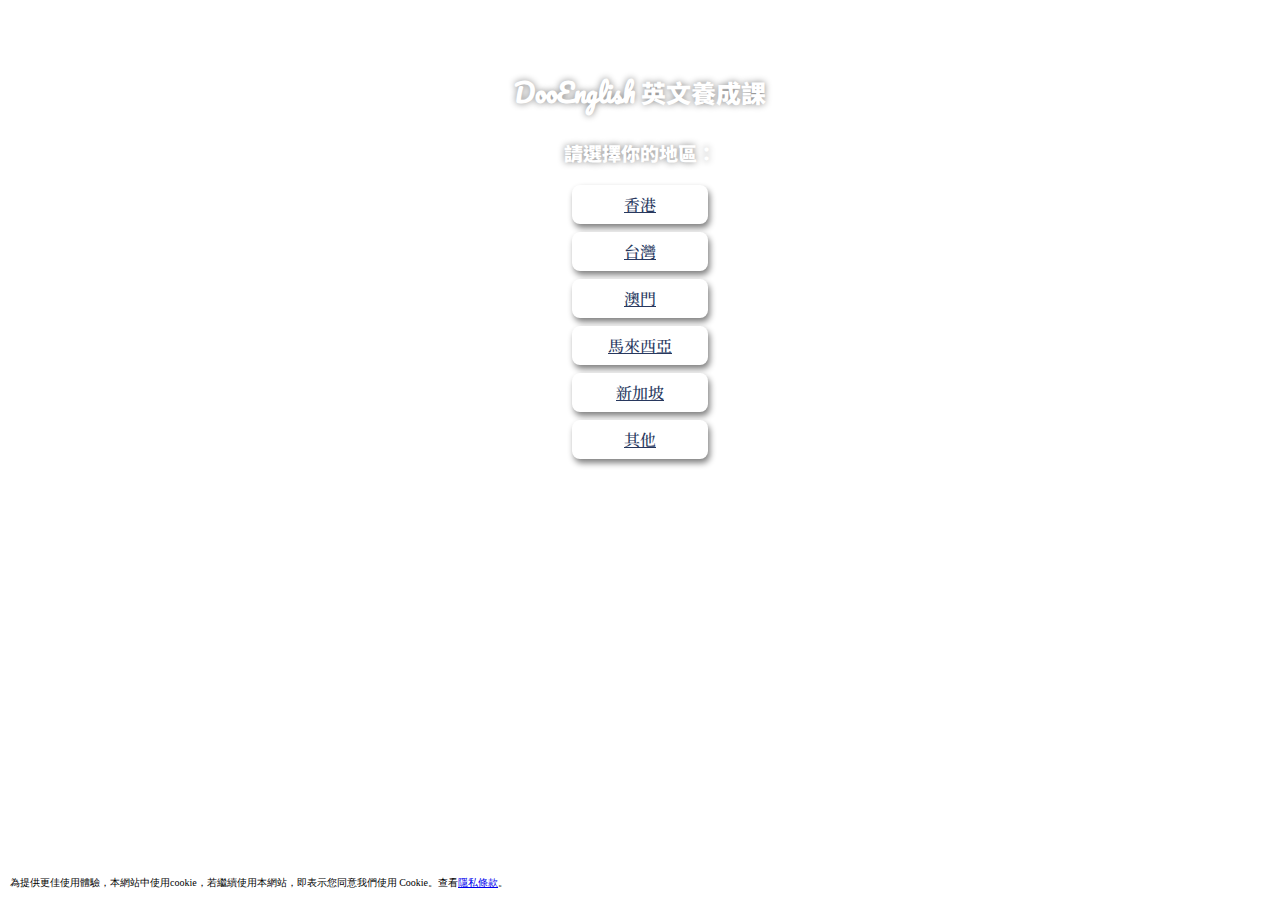
<file: index.html>
<!DOCTYPE html>
<html lang="zh-Hant">
<head>
  <meta charset="UTF-8" />
  <meta name="viewport" content="width=device-width,initial-scale=1.0"/>
  <title>DooEnglish 英文養成課</title>
  <link href="https://fonts.googleapis.com/css2?family=Noto+Sans+TC:wght@300;400;500;700;800&display=swap" rel="stylesheet">

  <script>
  !function(f,b,e,v,n,t,s)
  {if(f.fbq)return;n=f.fbq=function(){n.callMethod?
  n.callMethod.apply(n,arguments):n.queue.push(arguments)};
  if(!f._fbq)f._fbq=n;n.push=n;n.loaded=!0;n.version='2.0';
  n.queue=[];t=b.createElement(e);t.async=!0;
  t.src=v;s=b.getElementsByTagName(e)[0];
  s.parentNode.insertBefore(t,s)}(window, document,'script',
  'https://connect.facebook.net/en_US/fbevents.js');
  fbq('init', '1877745272396859');
  fbq('track', 'PageView');
  </script>
  <noscript><img height="1" width="1" style="display:none"
  src="https://www.facebook.com/tr?id=1877745272396859&ev=PageView&noscript=1"
  /></noscript>
  <!-- End Meta Pixel Code --><!-- Google tag (gtag.js) -->
  <script async src="https://www.googletagmanager.com/gtag/js?id=G-LW2HGSDQCV"></script>
  <script>
    window.dataLayer = window.dataLayer || [];
    function gtag(){dataLayer.push(arguments);}
    gtag('js', new Date());

    gtag('config', 'G-LW2HGSDQCV');
  </script>

  <script>
document.addEventListener("DOMContentLoaded", function() {
  fetch('/pricing')
    .then(res => res.json())
    .then(data => {
      document.getElementById('disprice').innerHTML = data.disprice;
      document.getElementById('oriprice').innerHTML = data.oriprice;
      document.getElementById('paymentLink').href = data.link;
    })
    .catch(e => {
      // 這裡放預設值
      document.getElementById('disprice').innerHTML = '早鳥66折優惠：US$249';
      document.getElementById('oriprice').innerHTML = '<s>$380</s>';
      document.getElementById('paymentLink').href = '/checkout/fbo_us.html';
    });
});
</script>


  <style>
    html, body {
      height: 100%;
      margin: 0; padding: 0;
      background: #fff;
      font-family: 'Noto Sans TC', Arial, sans-serif;
      -webkit-font-smoothing: antialiased;
    }
    body {
      min-height: 100vh;
      display: flex;
      flex-direction: column;
      align-items: stretch;
    }
    .purple-half {
      background: #651fff;
      min-height: 82vh;
      border-bottom-left-radius: 0px;
      border-bottom-right-radius: 0px;
      display: flex;
      flex-direction: column;
      align-items: center;
      justify-content: center;
      position: relative;
      z-index: 1;
    }
    .course-title {
      font-size: 1.7rem;
      font-weight: 600;
      color: #fff;
      text-align: center;
      margin-top: 10vh;
      min-height: 1.8em;
      letter-spacing: 2px;
    }
    .subtitle {
      font-size: 1.12rem;
      color: #e9e5fb;
      font-weight: 400;
      text-align: center;
      min-height: 2.3em;
      margin-bottom: 4vh;
      letter-spacing: 1px;
    }
    .typewriter-cursor {
      display: inline-block;
      width: 1ch;
      background: #fff;
      animation: blink 1.1s infinite;
      margin-left: 2px;
    }
    @keyframes blink { 0%,100%{opacity:1;} 50%{opacity:0;} }
    .white-half {
      flex: 1 1 auto;
      background: #fff;
      border-top-left-radius: 32px;
      border-top-right-radius: 32px;
      margin-top: -32px;
      min-height: 38vh;
      z-index: 1;
      box-shadow: 0 -6px 24px #babfff22;
      display: flex;
      align-items: flex-start;
      justify-content: center;
      padding-top: 24px;
    }
    .empathy-naked {
      width: 80%;
      max-width: 400px;
      margin: 0 auto;
      text-align: left;
      padding: 0 8vw;
      opacity: 0;
      pointer-events: none;
      transform: translateY(20px);
      transition: opacity 0.7s cubic-bezier(.46,.03,.52,.96), transform 0.7s cubic-bezier(.46,.03,.52,.96);
    }
    .empathy-naked.show {
      opacity: 1;
      pointer-events: auto;
      transform: translateY(0);
    }
    .empathy-naked .empathy-title {
      font-size: 1.15rem;
      font-weight: 700;
      margin-bottom: 15px;
      letter-spacing: 1px;
      background: linear-gradient(90deg, #651fff 60%, #a21caf 100%);
      -webkit-background-clip: text;
      -webkit-text-fill-color: #631f90;
      background-clip: text;
      text-fill-color: transparent;
    }
    .empathy-naked .empathy-list {
  margin-bottom: 18px;
  color: #222;           /* 變黑色 */
  padding-left: 20px;
  line-height: 2;
  font-size: 1.06rem;
  font-weight: 400;      /* 字重細一點 */
}
.empathy-naked .empathy-list li {
  margin-bottom: 2px;
}

.empathy-naked .empathy-bottom {
  color: #222;           /* 變黑色 */
  font-weight: 400;      /* 字重細一點 */
  margin-top: 8px;
  font-size: 1.04rem;
  letter-spacing: 0.2px;
}

.empathy-content {
  color: #222;           /* 變黑色 */
  font-weight: 400;      /* 字重細一點 */
  margin-top: 8px;
  font-size: 0.98rem;
  letter-spacing: 0.2px;
}

.brand-quote {
  margin: 2.2em 0 0.3em 0;
  padding-left: 1.2em;
  font-size: 1.03rem;
  color: #4f3386;
  font-weight: 500;
  position: relative;
  line-height: 2;
  letter-spacing: 0.1px;
}
.brand-quote:before {
  content: "“";
  font-family: serif;
  font-size: 2.2em;
  color: #a21caf;
  position: absolute;
  left: 0; top: -0.2em;
  line-height: 1;
}
.brand-quote:after {
  content: "”";
  font-family: serif;
  font-size: 2.2em;
  color: #a21caf;
  vertical-align: bottom;
  line-height: 0.7;
  margin-left: 3px;
}

.main-cta-btn {
  display: block;
  width: 90%;
  max-width: 350px;
  margin: 2.1em auto 0 auto;
  padding: 0.75em 0;
  background: linear-gradient(90deg, #651fff 40%, #a21caf 100%);
  color: #fff;
  font-size: 1.11rem;
  font-weight: 700;
  letter-spacing: 1.2px;
  border: none;
  border-radius: 999px;
  box-shadow: 0 4px 18px #a78bfa29;
  cursor: pointer;
  transition: background 0.22s, transform 0.13s, box-shadow 0.18s;
  outline: none;
  text-align: center;
  text-decoration: none;   /* ← 加這一行！ */
}

.main-cta-btn:hover,
.main-cta-btn:active {
  background: linear-gradient(90deg, #5122c9 40%, #89129e 100%);
  transform: translateY(1px) scale(0.98);
  box-shadow: 0 2px 10px #a78bfa40;
  text-decoration: none;
}

.qa-block {
  width: 100%;
  max-width: 400px;
  margin: 2.7em auto 0 auto;
  padding: 0 8vw 0 8vw;
  opacity: 0;
  pointer-events: none;
  transform: translateY(30px);
  transition: opacity 0.8s cubic-bezier(.46,.03,.52,.96), transform 0.8s cubic-bezier(.46,.03,.52,.96);
  background: none;
}
.qa-block.show {
  opacity: 1;
  pointer-events: auto;
  transform: translateY(0);
}
.qa-title {
  font-size: 1.13rem;
  font-weight: 800;
  color: #651fff;
  letter-spacing: 1.1px;
  margin-bottom: 1.5em;
  text-align: left;
}
.qa-pair {
  margin-bottom: 1.3em;
}
.qa-q {
  font-weight: 700;
  color: #651fff;
  margin-bottom: 0.45em;
  font-size: 1.01rem;
  letter-spacing: 0.5px;
}
.qa-a {
  color: #232323;
  font-weight: 400;
  font-size: 0.99rem;
  line-height: 1.9;
  letter-spacing: 0.04em;
  margin-left: 0.7em;
}

#footer-bar {
  display: none;
  position: fixed;
  left: 0;
  bottom: 0;
  width: 100vw;
  background: #fff;
  border-top: 2px solid #651fff;
  box-shadow: 0 -1px 16px #c2aaff30;
  z-index: 1000;
  padding: 8px 0 8px 0;
  font-family: 'Noto Sans TC', sans-serif;
}
.footer-bar-content {
  display: flex;
  flex-direction: column;
  gap: 4px;
  padding-left: 18px;
}
#footer-bar #disprice {
  color: #651fff;
  font-size: 0.9rem;
  font-weight: 600;
  margin-right: 10px;
}
#footer-bar #oriprice {
  font-size: 0.75rem;
  color: #000066;
  font-weight: 400;
}
#footer-bar #disleft {
  color: #d7263d;
  font-size: 0.8rem;
  font-weight: 500;
}
#footer-bar .chi {
  font-size: 0.65rem;
  color: #000066;
}
#footer-bar a#paymentLink {
  position: absolute;
  right: 16px;
  top: 50%;
  transform: translateY(-50%);
  background: #651fff;
  color: #fff;
  border-radius: 999px;
  font-size: 0.95rem;
  font-weight: 700;
  padding: 8px 30px;
  text-decoration: none;
  box-shadow: 0 2px 8px #ba9cff22;
  border: none;
  cursor: pointer;
  transition: background 0.21s, box-shadow 0.15s;
  outline: none;
  letter-spacing: 1.1px;
}



    @media (max-width: 500px) {
      .purple-half { min-height: 72vh; }
      .course-title { font-size: 1.35rem; min-height: 1em;}
      .subtitle { font-size: 0.9rem; min-height:0.5em;}
      .white-half { min-height: 40vh; padding-top: 8px;}
      .empathy-naked {
        padding: 0 3vw;
        max-width: 98vw;
      }
      .empathy-naked .empathy-list { font-size: 0.88rem; }
  .empathy-naked .empathy-bottom,
  .empathy-content { font-size: 0.94rem; }
  .brand-quote {
    font-size: 0.96rem;
    padding-left: 0.8em;
    margin: 1.3em 0 0.1em 0;
  }
  .main-cta-btn {
    font-size: 1rem;
    padding: 0.9em 0;
    max-width: 96vw;
    margin: 1.3em auto 0 auto;
  }
  .qa-block {
    padding: 0 3vw 1.5em 3vw;
    max-width: 98vw;
  }
  .qa-title { font-size: 1.03rem; }
  .qa-q { font-size: 0.97rem; }
  .qa-a { font-size: 0.93rem; }

  .footer-bar-content {
    flex-direction: column;
    gap: 2px;
    padding-left: 9px;
  }
  #footer-bar a#paymentLink {
    font-size: 0.8rem;
    padding: 6px 18px;
    right: 18px;
  }
    }
  </style>
</head>
<body>
  <div class="purple-half">
    <div class="course-title"><span id="type-title"></span></div>
    <div class="subtitle"><span id="type-sub"></span></div>
  </div>
  <div class="white-half">
    <section class="empathy-naked" id="empathy-naked">
      <div class="empathy-title"><br><br>很想學好英文，可是…</div>
      <ul class="empathy-list">
        <li>出國學習對我來說太遙遠。</li>
        <li>看劇看新聞，撐不了幾分鐘就放棄。</li>
        <li>每天都很忙，根本抽不出時間。</li>
      </ul>
      <div class="empathy-bottom">
        要養成好英文，根本不知道該從哪裡開始…
      </div>
      <br><br>
      <div class="empathy-content">
        創立8年來，DooEnglish 在 Facebook + Instagram 累積近200萬粉絲，我們收到大量人告訴我們不知道怎麼開始學好英文，覺得太難。因此，我們開發出<span style="color:#631f90"><b>全新「看對話」</b></span>學習法 —— 一句一句帶你學會實用英文。隨時隨地用零碎時間學習，門檻低、無壓力，真正適合忙碌生活。
      </div>
      <br><br>
      <div class="brand-quote">
  「DooEnglish 英文養成課 —— 不用出國，不用硬啃英文電影文章，每一天都能穩穩提升你的英文力。」
</div>
<br>
<a class="main-cta-btn" href="/trialt1.html">
  試試課程如何學英文
</a>
<br>
<section class="qa-block" id="qa-block">
  <div class="qa-title">DooEnglish 英文養成課 Q&A</div>
  <div class="qa-pair">
    <div class="qa-q">1. 課程適合什麼樣的人？</div>
    <div class="qa-a">適合想「自己掌握節奏」、利用零碎時間學英文的你。無論是英文初學者、基礎不穩，還是覺得傳統學習難持續、時間不夠用，都很適合這門課。</div>
  </div>
  <div class="qa-pair">
    <div class="qa-q">2. 課程有什麼內容？</div>
    <div class="qa-a">以「看對話」為核心，從六大主題出發 (生活，感情，工作，娛樂，心情，時事），帶你一句一句學會大量實用英文。</div>
  </div>
  <div class="qa-pair">
    <div class="qa-q">3. 課程有多少內容？</div>
    <div class="qa-a">課程共有26周，約半年的學習內容，每週有5天的學習，每天都有6大主題的對話可以學習，共<b>780</b>課對話學習！</div>
  </div>
  <div class="qa-pair">
    <div class="qa-q">4. 課程有期限嗎？</div>
    <div class="qa-a">課程購買後即可開始學習，內容可不限次永久重溫。</div>
  </div>
  <div class="qa-pair">
    <div class="qa-q">5. 是怎麼學習的？</div>
    <div class="qa-a">課程特別為想學好生活英文，但沒時間上課的人設計！你可以隨時隨地，用手機、平板、電腦學習，不受時間限制，真正做到「學習與生活無縫結合」！</div>
  </div>
  <div class="qa-pair">
    <div class="qa-q">6. 有不明白的地方怎麼問？</div>
    <div class="qa-a">遇到不懂的地方或者任何問題，可以直接在 WhatsApp/LINE 找我們。</div>
  </div>
</section>
<br>
<br>
<br>
    </section>




  </div>
  <div id="footer-bar">
    <div class="footer-bar-content">
      <div>
        <span id="disprice"></span><span id="oriprice"></span>
      </div>
      <div id="disleft">
        優惠剩餘：
        <span id="day0"></span><span class="chi">天 </span>
        <span id="hour0"></span><span class="chi">小時 </span>
        <span id="minute0"></span><span class="chi">分 </span>
        <span id="second0"></span><span class="chi">秒 (可永久使用)</span><br>
        <span class="chi" id="ex24"></span>
      </div>
    </div>
    <a id="paymentLink" href="">了解參加流程</a>
  </div>

  <script>
  // 課程名動畫
  const titleText = "全新 DooEnglish 英文養成課";
  const subText = "有效有趣，學會用得上的英文";
  let titleIdx = 0, subIdx = 0;

  function typeTitle() {
    const t = document.getElementById('type-title');
    if (!t) return;
    if (titleIdx <= titleText.length) {
      t.innerHTML = titleText.slice(0, titleIdx) + '<span class="typewriter-cursor">&nbsp;</span>';
      titleIdx++;
      setTimeout(typeTitle, 20);
    } else {
      t.textContent = titleText;
      setTimeout(typeSub, 50);
    }
  }

  function typeSub() {
  const s = document.getElementById('type-sub');
  if (!s) return;
  if (subIdx <= subText.length) {
    s.innerHTML = subText.slice(0, subIdx) + '<span class="typewriter-cursor">&nbsp;</span>';
    subIdx++;
    setTimeout(typeSub, 10);
  } else {
    s.textContent = subText;

    // empathy section 淡入
    const emp = document.getElementById('empathy-naked');
    if (emp) setTimeout(() => emp.classList.add('show'), 10);

    // Q&A 區塊延遲淡入（等 empathy 區塊進場後約1.3秒）
    const qa = document.getElementById('qa-block');
    if (qa) setTimeout(() => qa.classList.add('show'), 1350); // 時間可微調
  }
}


  document.addEventListener("DOMContentLoaded", function() {
    // empathy section 一開始隱藏（不加 show）
    typeTitle();
  });

  // Set the date we're counting down to（可自行調整優惠截止日）
  var countDownDate = new Date("Jul 31, 2025 00:00:00").getTime();


  (function initializeCountdown() {
    var now = new Date().getTime();
    var timeSinceExpiration = now - countDownDate;
    if (timeSinceExpiration > 0 && timeSinceExpiration <= 24 * 60 * 60 * 1000) {
      countDownDate += 24 * 60 * 60 * 1000;
      document.getElementById("ex24").innerHTML = "**加開最後24小時";
    } else {
      if (timeSinceExpiration > 24 * 60 * 60 * 1000) {
        location.replace("/revreland.html");
      }
    }
  })();

  // Update the countdown every 1 second
  setInterval(function() {
    var now = new Date().getTime();
    var distance = countDownDate - now;
    var days = Math.floor(distance / (1000 * 60 * 60 * 24));
    var hours = Math.floor((distance % (1000 * 60 * 60 * 24)) / (1000 * 60 * 60));
    var minutes = Math.floor((distance % (1000 * 60 * 60)) / (1000 * 60));
    var seconds = Math.floor((distance % (1000 * 60)) / 1000);
    document.getElementById("day0").innerHTML = days;
    document.getElementById("hour0").innerHTML = hours;
    document.getElementById("minute0").innerHTML = minutes;
    document.getElementById("second0").innerHTML = seconds;
  }, 1000);

  // 顯示footer-bar條件：用戶滑動過頁面高度的20%才出現
  window.addEventListener('scroll', function() {
    var docHeight = Math.max(document.body.scrollHeight, document.documentElement.scrollHeight);
    var scrollPos = window.scrollY + window.innerHeight;
    var showFooter = scrollPos > docHeight * 0.5;
    document.getElementById('footer-bar').style.display = showFooter ? 'block' : 'none';
  });



  </script>
</body>
</html>
</file>
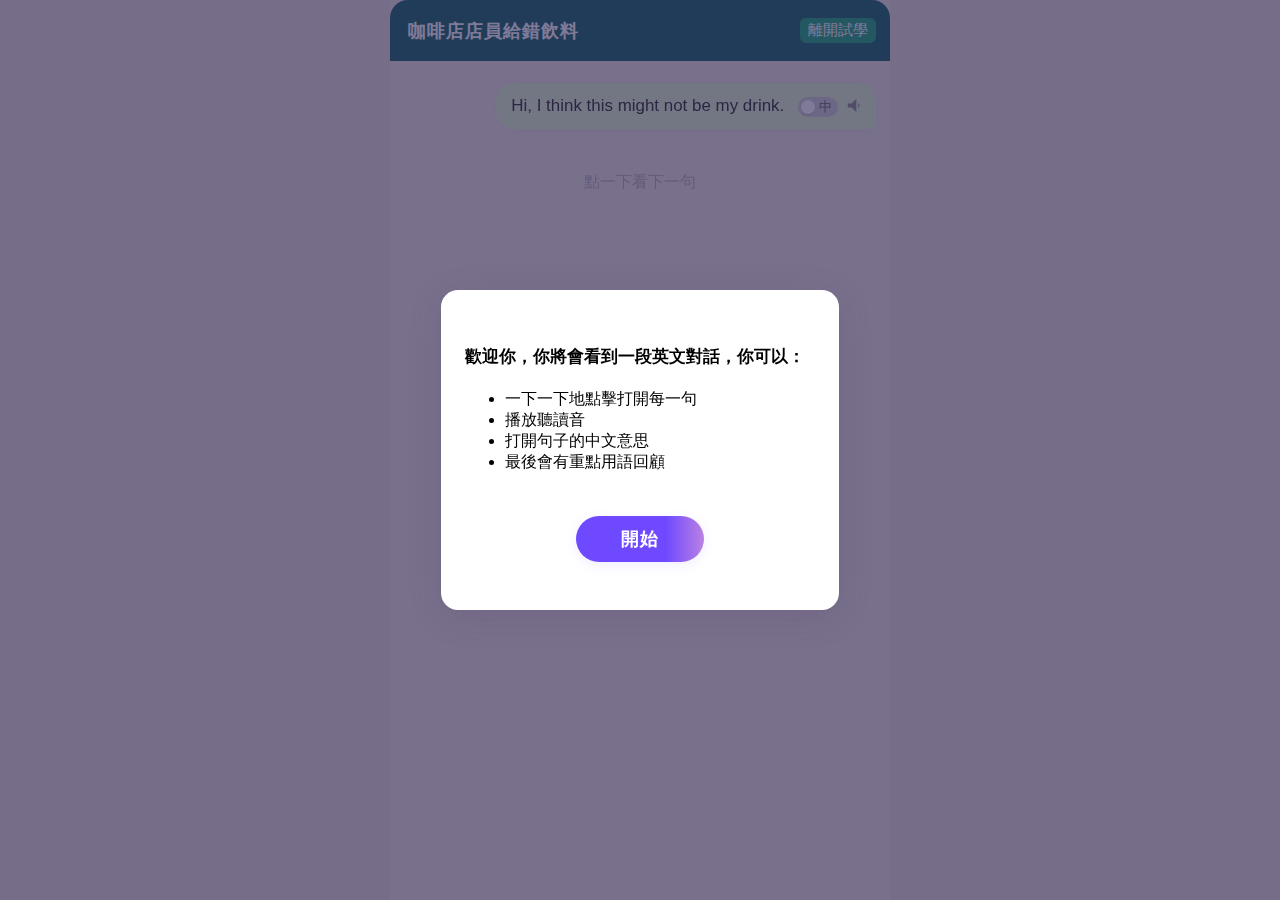
<file: trialt1.html>
<!DOCTYPE html>
<html lang="en">
<head>
  <meta charset="UTF-8">
  <title>DooEnglish 養成課t1</title>
  <meta name="viewport" content="width=device-width, initial-scale=1">
  <link rel="stylesheet" href="practiceeye.css">
  <script>
  !function(f,b,e,v,n,t,s)
  {if(f.fbq)return;n=f.fbq=function(){n.callMethod?
  n.callMethod.apply(n,arguments):n.queue.push(arguments)};
  if(!f._fbq)f._fbq=n;n.push=n;n.loaded=!0;n.version='2.0';
  n.queue=[];t=b.createElement(e);t.async=!0;
  t.src=v;s=b.getElementsByTagName(e)[0];
  s.parentNode.insertBefore(t,s)}(window, document,'script',
  'https://connect.facebook.net/en_US/fbevents.js');
  fbq('init', '1877745272396859');
  fbq('track', 'PageView');
  </script>
  <noscript><img height="1" width="1" style="display:none"
  src="https://www.facebook.com/tr?id=1877745272396859&ev=PageView&noscript=1"
  /></noscript>
  <!-- End Meta Pixel Code --><!-- Google tag (gtag.js) -->
  <script async src="https://www.googletagmanager.com/gtag/js?id=G-LW2HGSDQCV"></script>
  <script>
    window.dataLayer = window.dataLayer || [];
    function gtag(){dataLayer.push(arguments);}
    gtag('js', new Date());

    gtag('config', 'G-LW2HGSDQCV');
  </script>
</head>
<body>
  <div id="startOverlay" class="overlay">
  <div class="overlay-content">
    <p style="line-height:1.8; font-size:1.05em;">
      <b>歡迎你，你將會看到一段英文對話，你可以：</b>

      <ul>
        <li>一下一下地點擊打開每一句</li>
        <li>播放聽讀音</li>
        <li>打開句子的中文意思</li>
        <li>最後會有重點用語回顧</li>
      </ul>

    </p>
    <p style="text-align: center;"><button class="start-btn" onclick="hideOverlay()">開始</button></p>
  </div>
</div>

  <div class="chat-container">
    <div class="chat-header">咖啡店店員給錯飲料
      <button class="main-menu-btn" onclick="history.back()" title="返回主目錄">離開試學</button>
    </div>
    <div class="chat-box" id="chatBox">
      <div class="tap-hint" id="tapHint">點一下看下一句<br><br><br></div>
    </div>
    <div class="vocab-review" id="vocabReview"></div>
  </div>
  <script>
    // 你原有的 dialogue、vocabularies 內容直接貼即可


    // dialogue 省略（與前一版一致，每句都有 audio 欄位）

    const dialogue = [
    { role: 'b', en: "Hi, I think this might not be my drink.", zh: "嗨，我想這杯可能不是我的飲料。", audio: "https://dooenglish.net/chatcrs/audios/trialt1/chatsa_1.mp3" },
    { role: 'a', en: "Oh, I’m sorry! What did you order?", zh: "啊，不好意思！請問你原本點的是什麼？", audio: "https://dooenglish.net/chatcrs/audios/trialt1/chatsb_1.mp3" },
    { role: 'b', en: "I ordered an iced caramel latte, but this tastes like a mocha.", zh: "我點的是冰焦糖拿鐵，可是這喝起來像摩卡。", audio: "https://dooenglish.net/chatcrs/audios/trialt1/chatsa_2.mp3" },
    { role: 'a', en: "Oh shoot, my bad! Let me check your order real quick.", zh: "哎呀，抱歉！我馬上幫你查一下訂單。", audio: "https://dooenglish.net/chatcrs/audios/trialt1/chatsb_2.mp3" },
    { role: 'b', en: "No worries, it happens.", zh: "沒事啦，這種事常有。", audio: "https://dooenglish.net/chatcrs/audios/trialt1/chatsa_3.mp3" },
    { role: 'a', en: "Yep, you’re right, it was supposed to be an iced caramel latte.", zh: "對耶，您沒記錯，應該是冰焦糖拿鐵。", audio: "https://dooenglish.net/chatcrs/audios/trialt1/chatsb_3.mp3" },
    { role: 'b', en: "Yeah, no biggie, just wanted to make sure.", zh: "沒關係，我只是想確認一下。", audio: "https://dooenglish.net/chatcrs/audios/trialt1/chatsa_4.mp3" },
    { role: 'a', en: "Thanks for letting me know! I’ll whip up the right one for you.", zh: "謝謝你告訴我！我馬上幫你做對的那杯。", audio: "https://dooenglish.net/chatcrs/audios/trialt1/chatsb_4.mp3" },
    { role: 'b', en: "Appreciate it! Sorry for the trouble.", zh: "謝謝你！不好意思還要麻煩你。", audio: "https://dooenglish.net/chatcrs/audios/trialt1/chatsa_5.mp3" },
    { role: 'a', en: "Not a problem at all. We want to get it right.", zh: "一點也不麻煩，我們希望做對。", audio: "https://dooenglish.net/chatcrs/audios/trialt1/chatsb_5.mp3" },
    { role: 'b', en: "Thanks, I’m just really craving that caramel.", zh: "感謝，我真的很想喝焦糖的。", audio: "https://dooenglish.net/chatcrs/audios/trialt1/chatsa_6.mp3" },
    { role: 'a', en: "Totally get it, caramel lattes are legit.", zh: "完全懂，焦糖拿鐵真的很讚。", audio: "https://dooenglish.net/chatcrs/audios/trialt1/chatsb_6.mp3" },
    { role: 'b', en: "Your guys’ coffee usually slaps.", zh: "你們的咖啡通常都超好喝的。", audio: "https://dooenglish.net/chatcrs/audios/trialt1/chatsa_7.mp3" },
    { role: 'a', en: "Glad to hear that! We do our best.", zh: "很高興你這麼說！我們會努力做好的。", audio: "https://dooenglish.net/chatcrs/audios/trialt1/chatsb_7.mp3" },
    { role: 'b', en: "How long do you think it’ll take?", zh: "你覺得大概還要多久？", audio: "https://dooenglish.net/chatcrs/audios/trialt1/chatsa_8.mp3" },
    { role: 'a', en: "Should be just a couple minutes, tops.", zh: "應該頂多幾分鐘就好。", audio: "https://dooenglish.net/chatcrs/audios/trialt1/chatsb_8.mp3" },
    { role: 'b', en: "Cool, I’ll just hang out over here.", zh: "好，我就在這邊等一下。", audio: "https://dooenglish.net/chatcrs/audios/trialt1/chatsa_9.mp3" },
    { role: 'a', en: "Awesome, I’ll call your name when it’s ready.", zh: "好的，做好會叫你的名字。", audio: "https://dooenglish.net/chatcrs/audios/trialt1/chatsb_9.mp3" },
    { role: 'b', en: "Thanks!", zh: "謝謝！", audio: "https://dooenglish.net/chatcrs/audios/trialt1/chatsa_10.mp3" },
    { role: 'a', en: "Hey, would you like a free cookie while you wait?", zh: "對了，要不要等的時候請你吃塊餅乾？", audio: "https://dooenglish.net/chatcrs/audios/trialt1/chatsb_10.mp3" },
    { role: 'b', en: "Seriously? That’s awesome, sure!", zh: "真的嗎？太棒了，好啊！", audio: "https://dooenglish.net/chatcrs/audios/trialt1/chatsa_11.mp3" },
    { role: 'a', en: "Least we can do for messing up your drink.", zh: "這是我們做錯飲料的小補償。", audio: "https://dooenglish.net/chatcrs/audios/trialt1/chatsb_11.mp3" },
    { role: 'b', en: "No worries, you guys are chill.", zh: "沒關係啦，你們人都很好。", audio: "https://dooenglish.net/chatcrs/audios/trialt1/chatsa_12.mp3" },
    { role: 'a', en: "Here’s your cookie. The latte will be out in a sec.", zh: "這是你的餅乾，飲料很快就來。", audio: "https://dooenglish.net/chatcrs/audios/trialt1/chatsb_12.mp3" },
    { role: 'b', en: "Thanks, this totally made my day.", zh: "謝啦，這讓我心情超好。", audio: "https://dooenglish.net/chatcrs/audios/trialt1/chatsa_13.mp3" },
    { role: 'a', en: "Alright, iced caramel latte coming right up!", zh: "好，冰焦糖拿鐵馬上來！", audio: "https://dooenglish.net/chatcrs/audios/trialt1/chatsb_13.mp3" },
    { role: 'b', en: "That looks perfect.", zh: "這看起來超棒。", audio: "https://dooenglish.net/chatcrs/audios/trialt1/chatsa_14.mp3" },
    { role: 'a', en: "Sorry again for the mix-up!", zh: "再跟你說一次抱歉！", audio: "https://dooenglish.net/chatcrs/audios/trialt1/chatsb_14.mp3" },
    { role: 'b', en: "No big deal, stuff happens.", zh: "沒關係啦，這種事常有。", audio: "https://dooenglish.net/chatcrs/audios/trialt1/chatsa_15.mp3" },
    { role: 'a', en: "If you need anything else, just holler.", zh: "如果還需要什麼，直接跟我說。", audio: "https://dooenglish.net/chatcrs/audios/trialt1/chatsb_15.mp3" },
    { role: 'b', en: "Will do. Thanks a ton!", zh: "一定會，真的很感謝！", audio: "https://dooenglish.net/chatcrs/audios/trialt1/chatsa_16.mp3" },
    { role: 'a', en: "Have an awesome day!", zh: "祝你今天開心！", audio: "https://dooenglish.net/chatcrs/audios/trialt1/chatsb_16.mp3" },
    { role: 'b', en: "You too!", zh: "你也是！", audio: "https://dooenglish.net/chatcrs/audios/trialt1/chatsa_17.mp3" }
    ];

    // 你可換成任意5個本段最重要單字/短語，附例句、讀音

    const vocabularies = [
  {
    en: "my bad",
    zh: "承認自己小錯誤時的道歉說法",
    example: "Sorry, my bad—I totally forgot to email you back.",
    example_zh: "抱歉，是我疏忽了，竟然沒回你信。",
    audio: "https://dooenglish.net/chatcrs/audios/trialt1/v_1.mp3",
    example_audio: "https://dooenglish.net/chatcrs/audios/trialt1/s_1.mp3"
  },
  {
    en: "no worries",
    zh: "安慰對方，表示沒關係、別擔心",
    example: "No worries if you’re running late, I can wait.",
    example_zh: "如果你會遲到沒關係，我可以等。",
    audio: "https://dooenglish.net/chatcrs/audios/trialt1/v_2.mp3",
    example_audio: "https://dooenglish.net/chatcrs/audios/trialt1/s_2.mp3"
  },
  {
    en: "no biggie",
    zh: "事情不嚴重、不必放在心上時用",
    example: "You spilled a little water? No biggie, I’ll clean it up.",
    example_zh: "你打翻一點水？沒事，我來擦。",
    audio: "https://dooenglish.net/chatcrs/audios/trialt1/v_3.mp3",
    example_audio: "https://dooenglish.net/chatcrs/audios/trialt1/s_3.mp3"
  },
  {
    en: "whip up",
    zh: "很快做出食物或飲品，常用於餐飲",
    example: "I can whip up some pancakes in ten minutes.",
    example_zh: "我十分鐘就能做幾個煎餅。",
    audio: "https://dooenglish.net/chatcrs/audios/trialt1/v_4.mp3",
    example_audio: "https://dooenglish.net/chatcrs/audios/trialt1/s_4.mp3"
  },
  {
    en: "craving",
    zh: "很想吃某食物、突然很想要某物",
    example: "I’m craving bubble tea so bad right now!",
    example_zh: "我現在超想喝珍珠奶茶！",
    audio: "https://dooenglish.net/chatcrs/audios/trialt1/v_5.mp3",
    example_audio: "https://dooenglish.net/chatcrs/audios/trialt1/s_5.mp3"
  },
  {
    en: "slap(s)",
    zh: "形容東西特別好吃/超好喝（口語）",
    example: "This new fried chicken place totally slaps.",
    example_zh: "這家新炸雞店真的超級好吃。",
    audio: "https://dooenglish.net/chatcrs/audios/trialt1/v_6.mp3",
    example_audio: "https://dooenglish.net/chatcrs/audios/trialt1/s_6.mp3"
  },
  {
    en: "hang out",
    zh: "輕鬆等候、閒晃、與朋友聚會皆可用",
    example: "Let’s hang out at the park after school.",
    example_zh: "放學後我們去公園晃晃吧。",
    audio: "https://dooenglish.net/chatcrs/audios/trialt1/v_7.mp3",
    example_audio: "https://dooenglish.net/chatcrs/audios/trialt1/s_7.mp3"
  },
  {
    en: "coming right up",
    zh: "馬上就來，常用於餐飲業服務語",
    example: "Your order’s coming right up—just one more minute!",
    example_zh: "你的餐點馬上就好，再等一分鐘！",
    audio: "https://dooenglish.net/chatcrs/audios/trialt1/v_8.mp3",
    example_audio: "https://dooenglish.net/chatcrs/audios/trialt1/s_8.mp3"
  },
  {
    en: "mix-up",
    zh: "混淆、搞錯、東西拿錯等小失誤",
    example: "Sorry for the mix-up, here’s your correct ticket.",
    example_zh: "抱歉弄錯了，這是你正確的票。",
    audio: "https://dooenglish.net/chatcrs/audios/trialt1/v_9.mp3",
    example_audio: "https://dooenglish.net/chatcrs/audios/trialt1/s_9.mp3"
  },
  {
    en: "holler",
    zh: "需要幫忙時，口語請對方開口說",
    example: "If you need anything, just holler—I’m here to help.",
    example_zh: "有需要幫忙隨時叫我，我在這裡。",
    audio: "https://dooenglish.net/chatcrs/audios/trialt1/v_10.mp3",
    example_audio: "https://dooenglish.net/chatcrs/audios/trialt1/s_10.mp3"
  }
];


  </script>
  <!-- 最後引入共用 JS 檔案 -->
  <script src="practiceeye.js"></script>
</body>
</html>
</file>
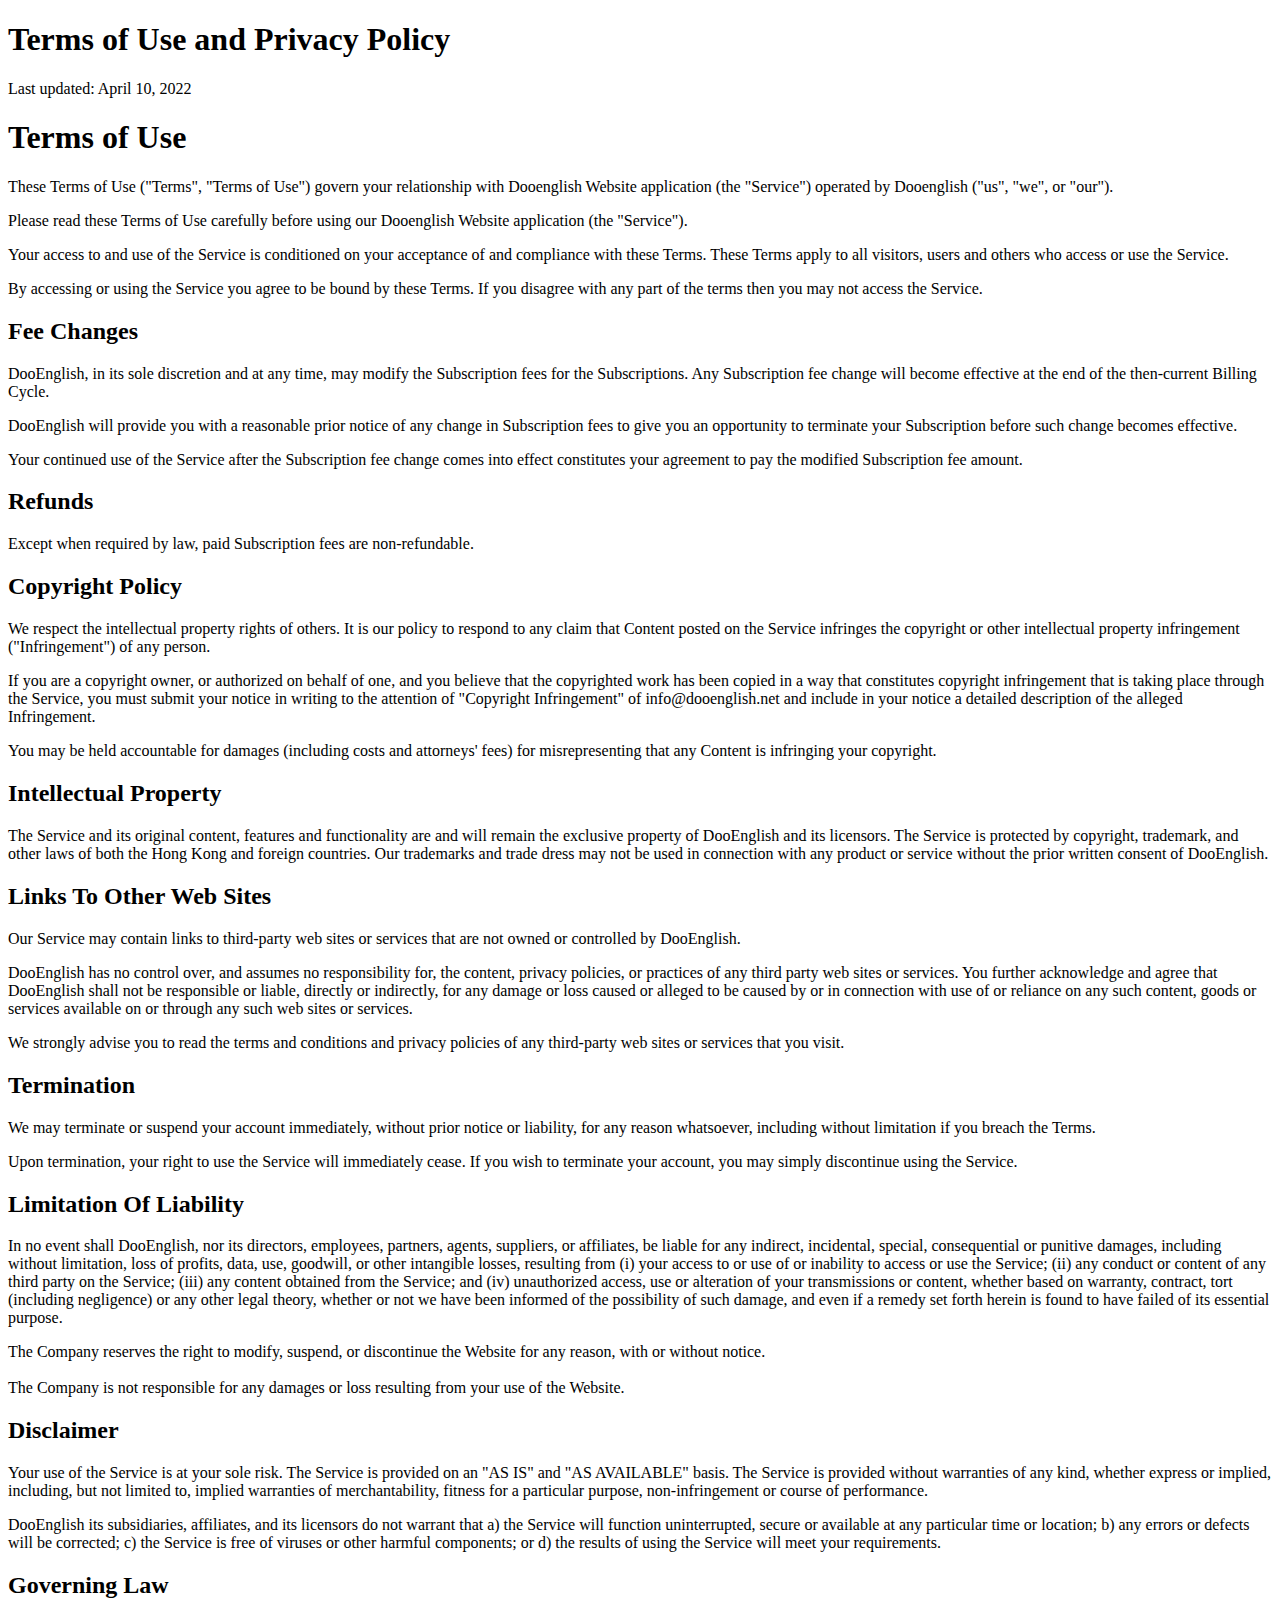
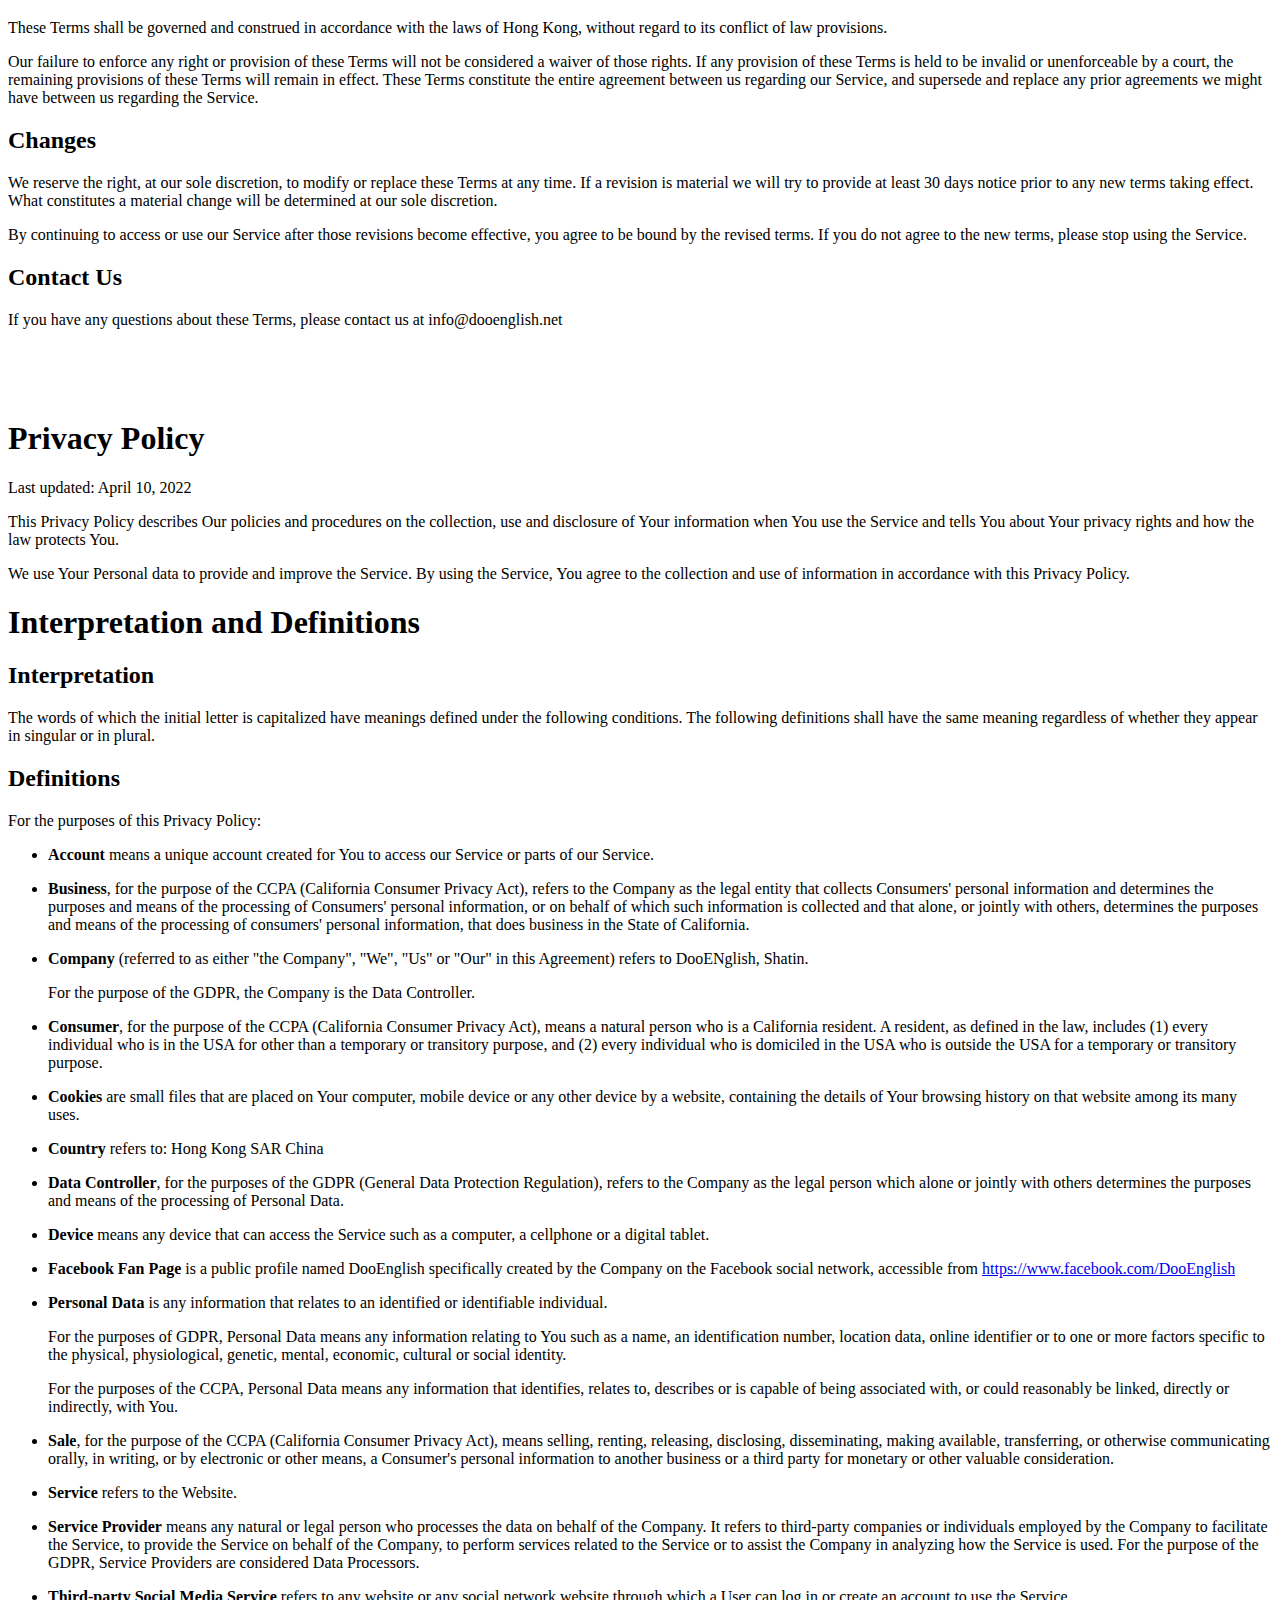
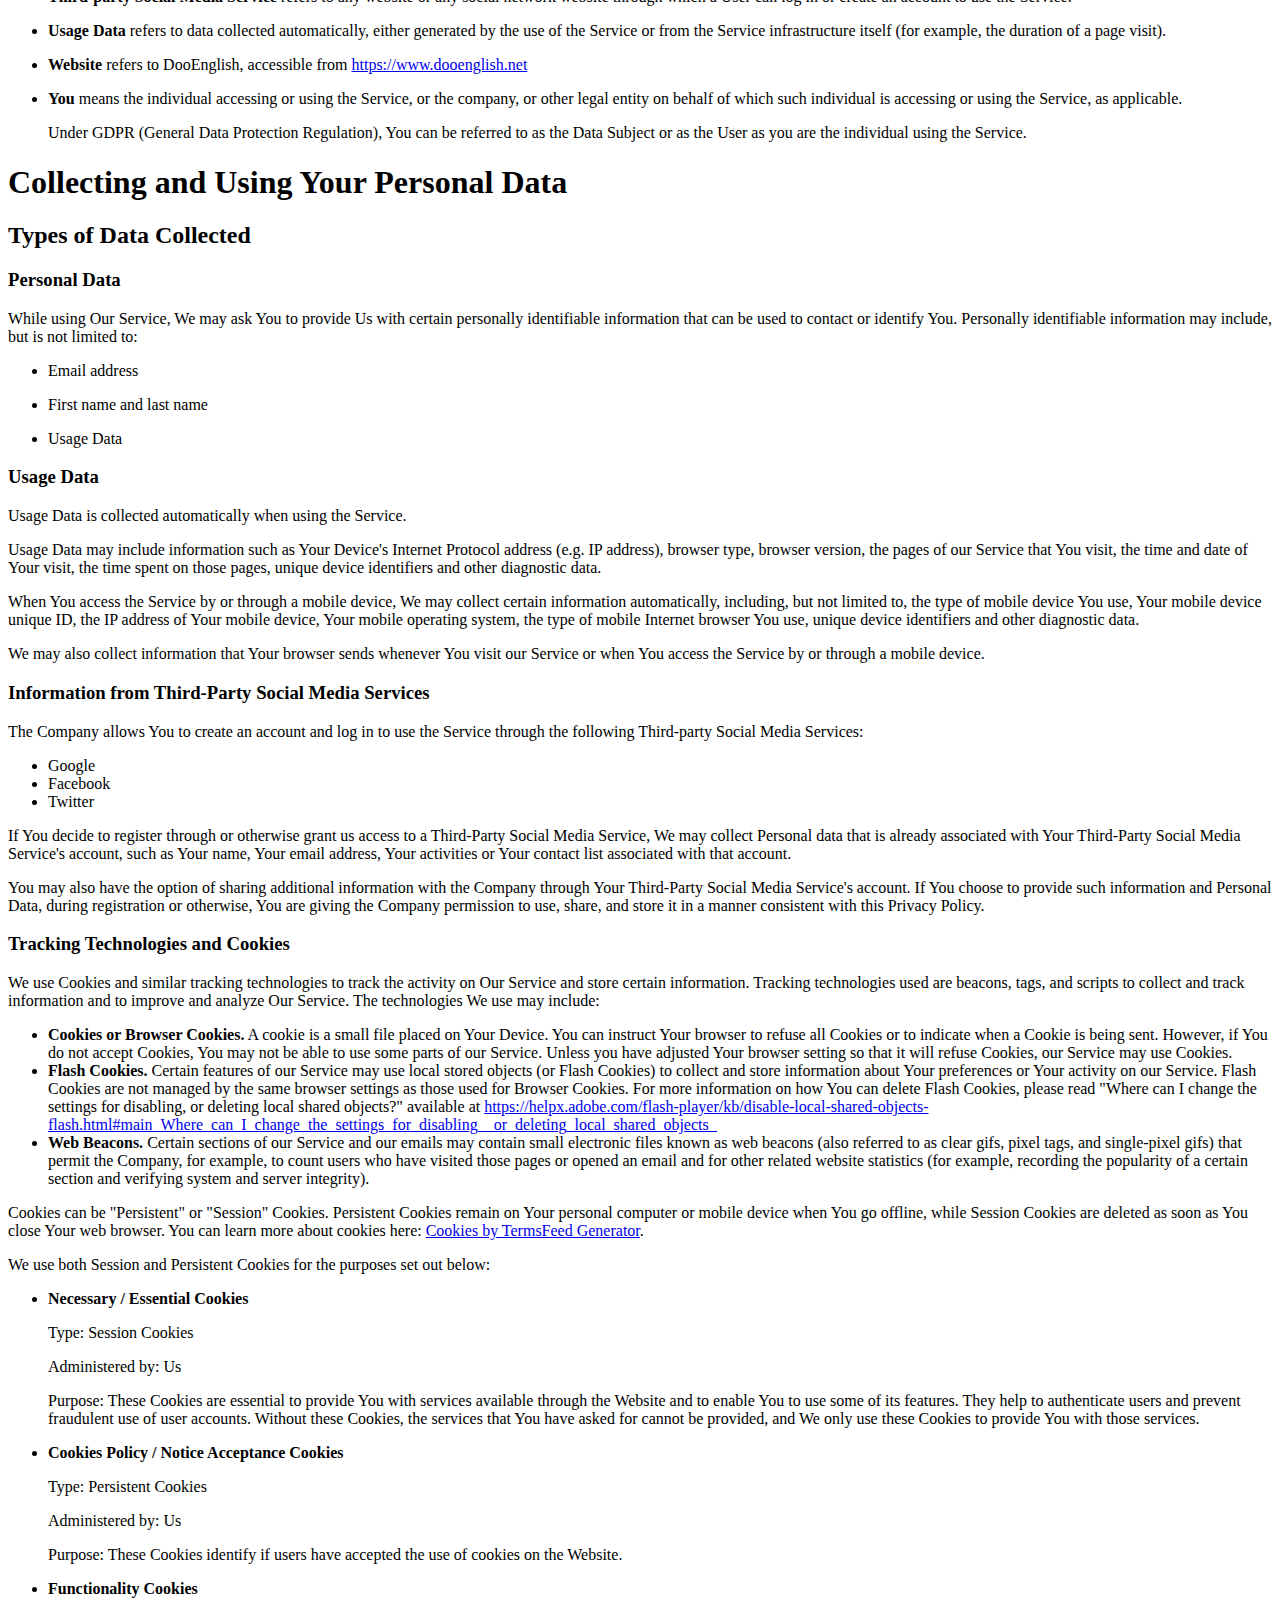
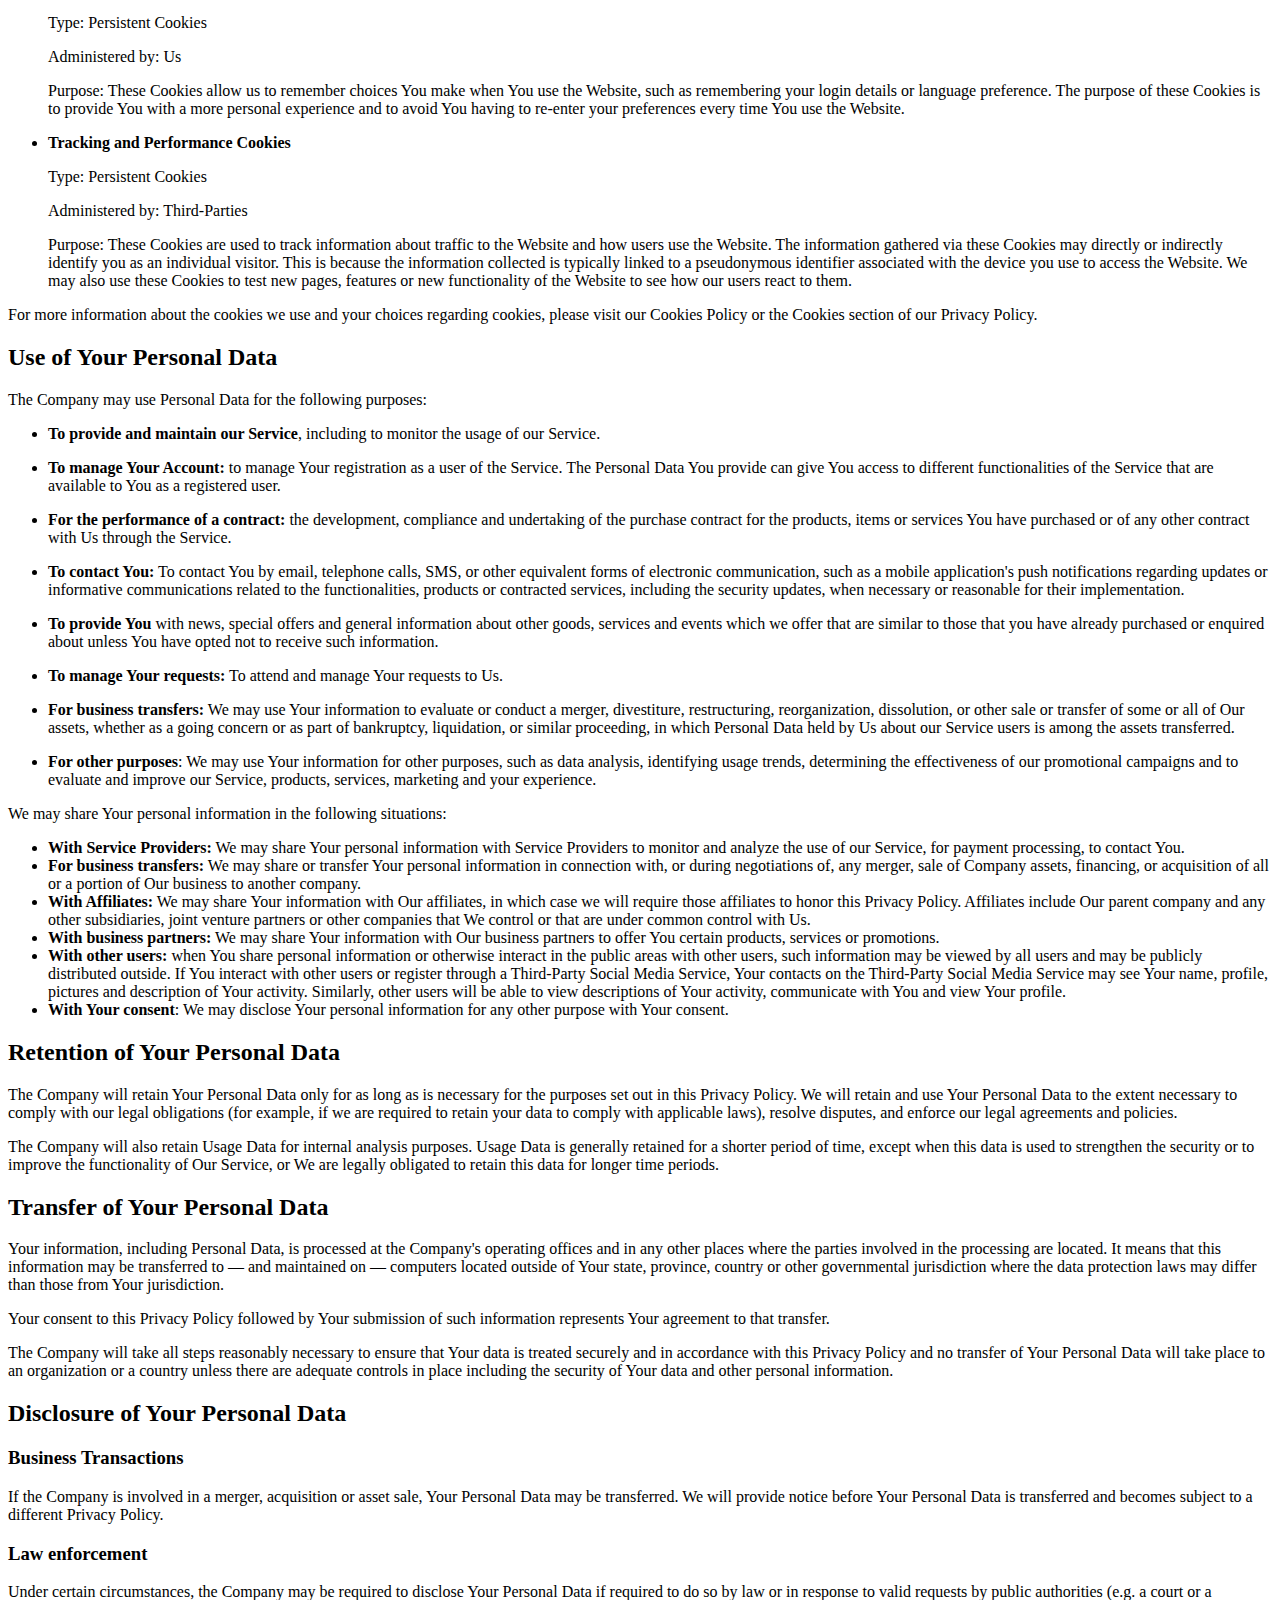
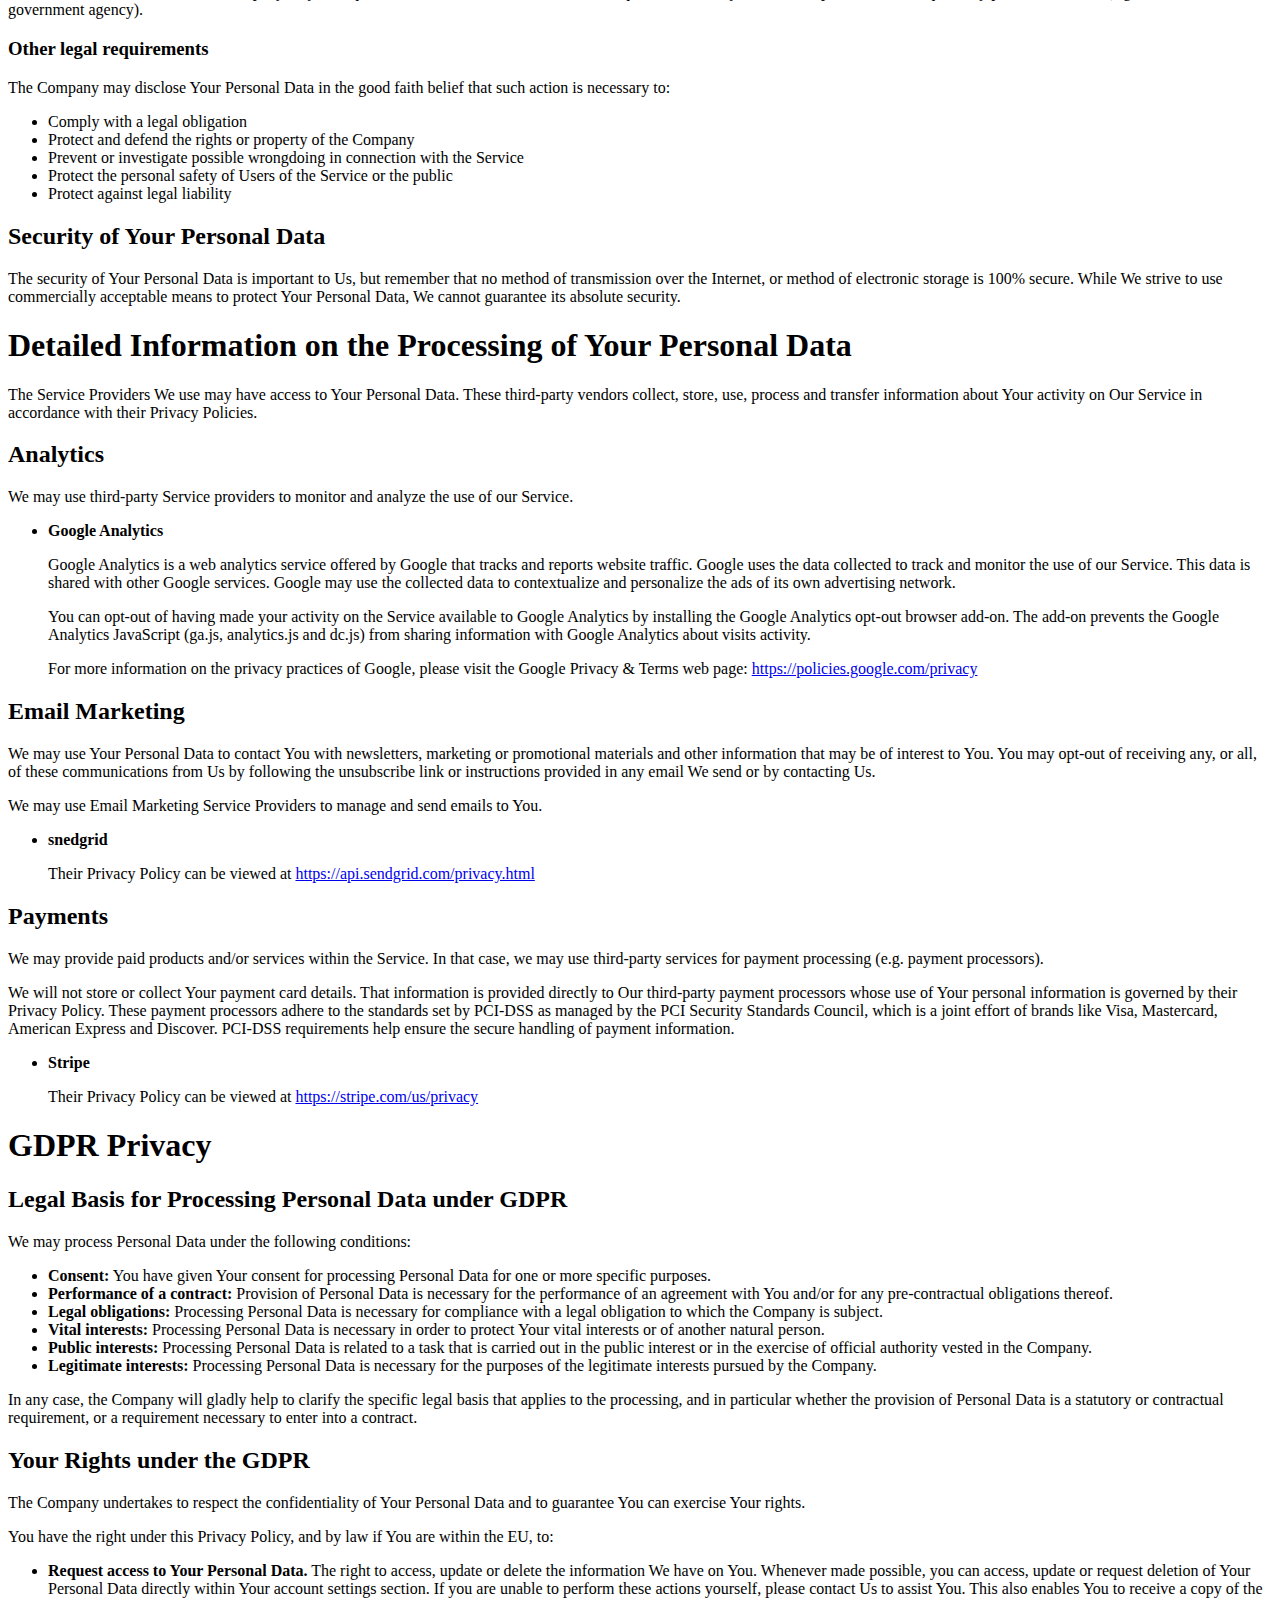
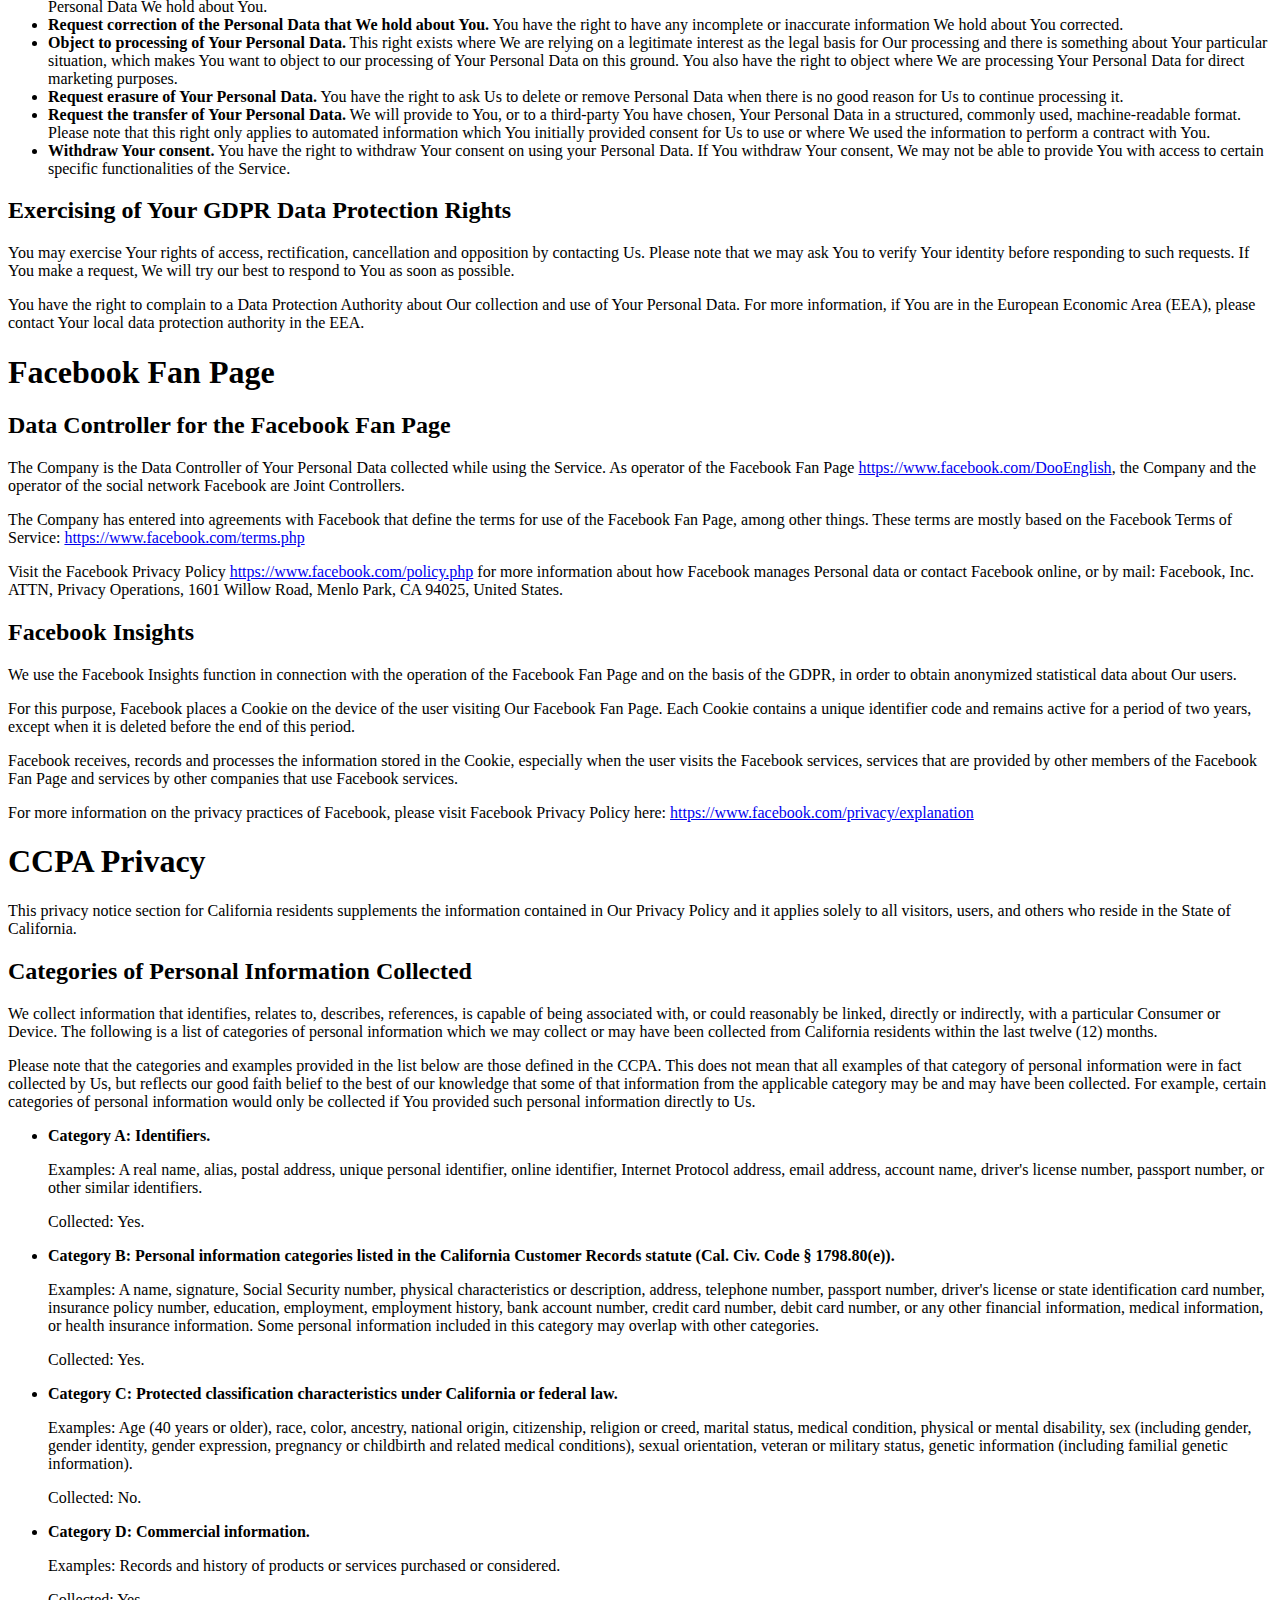
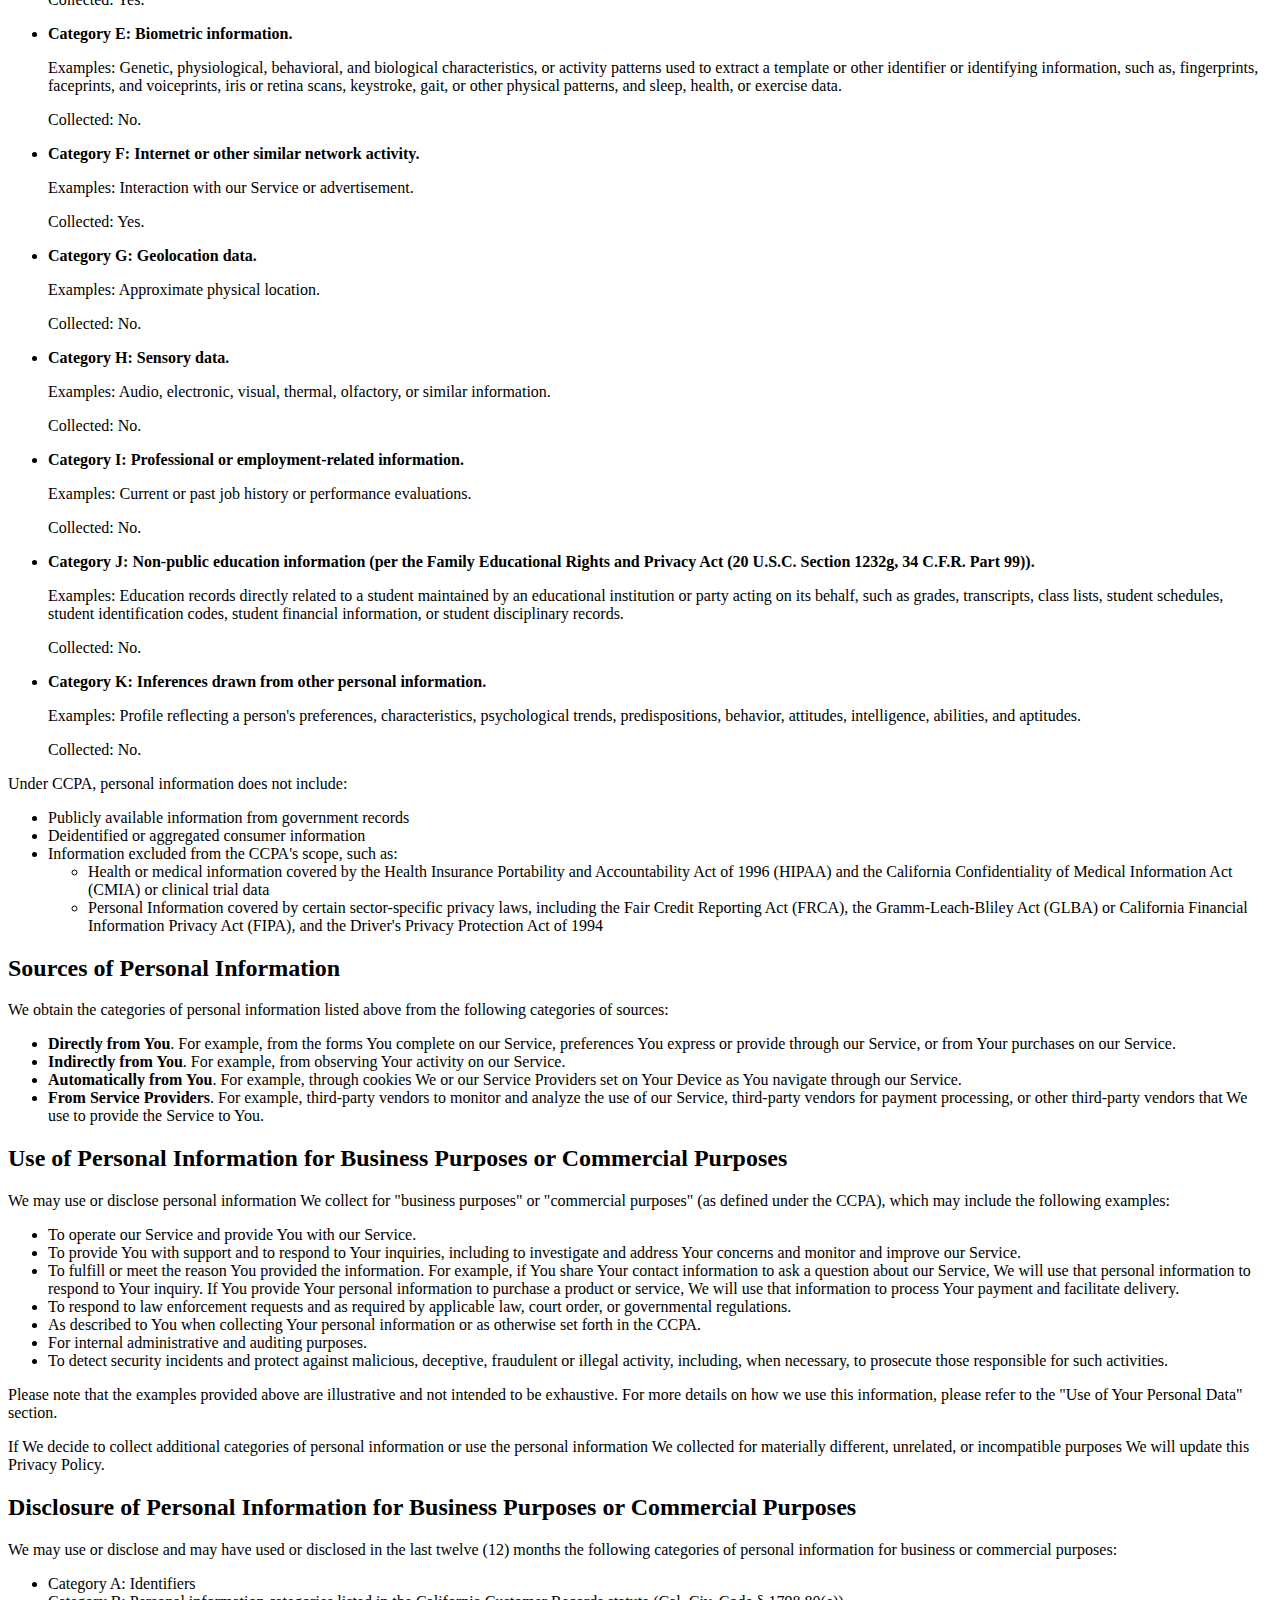
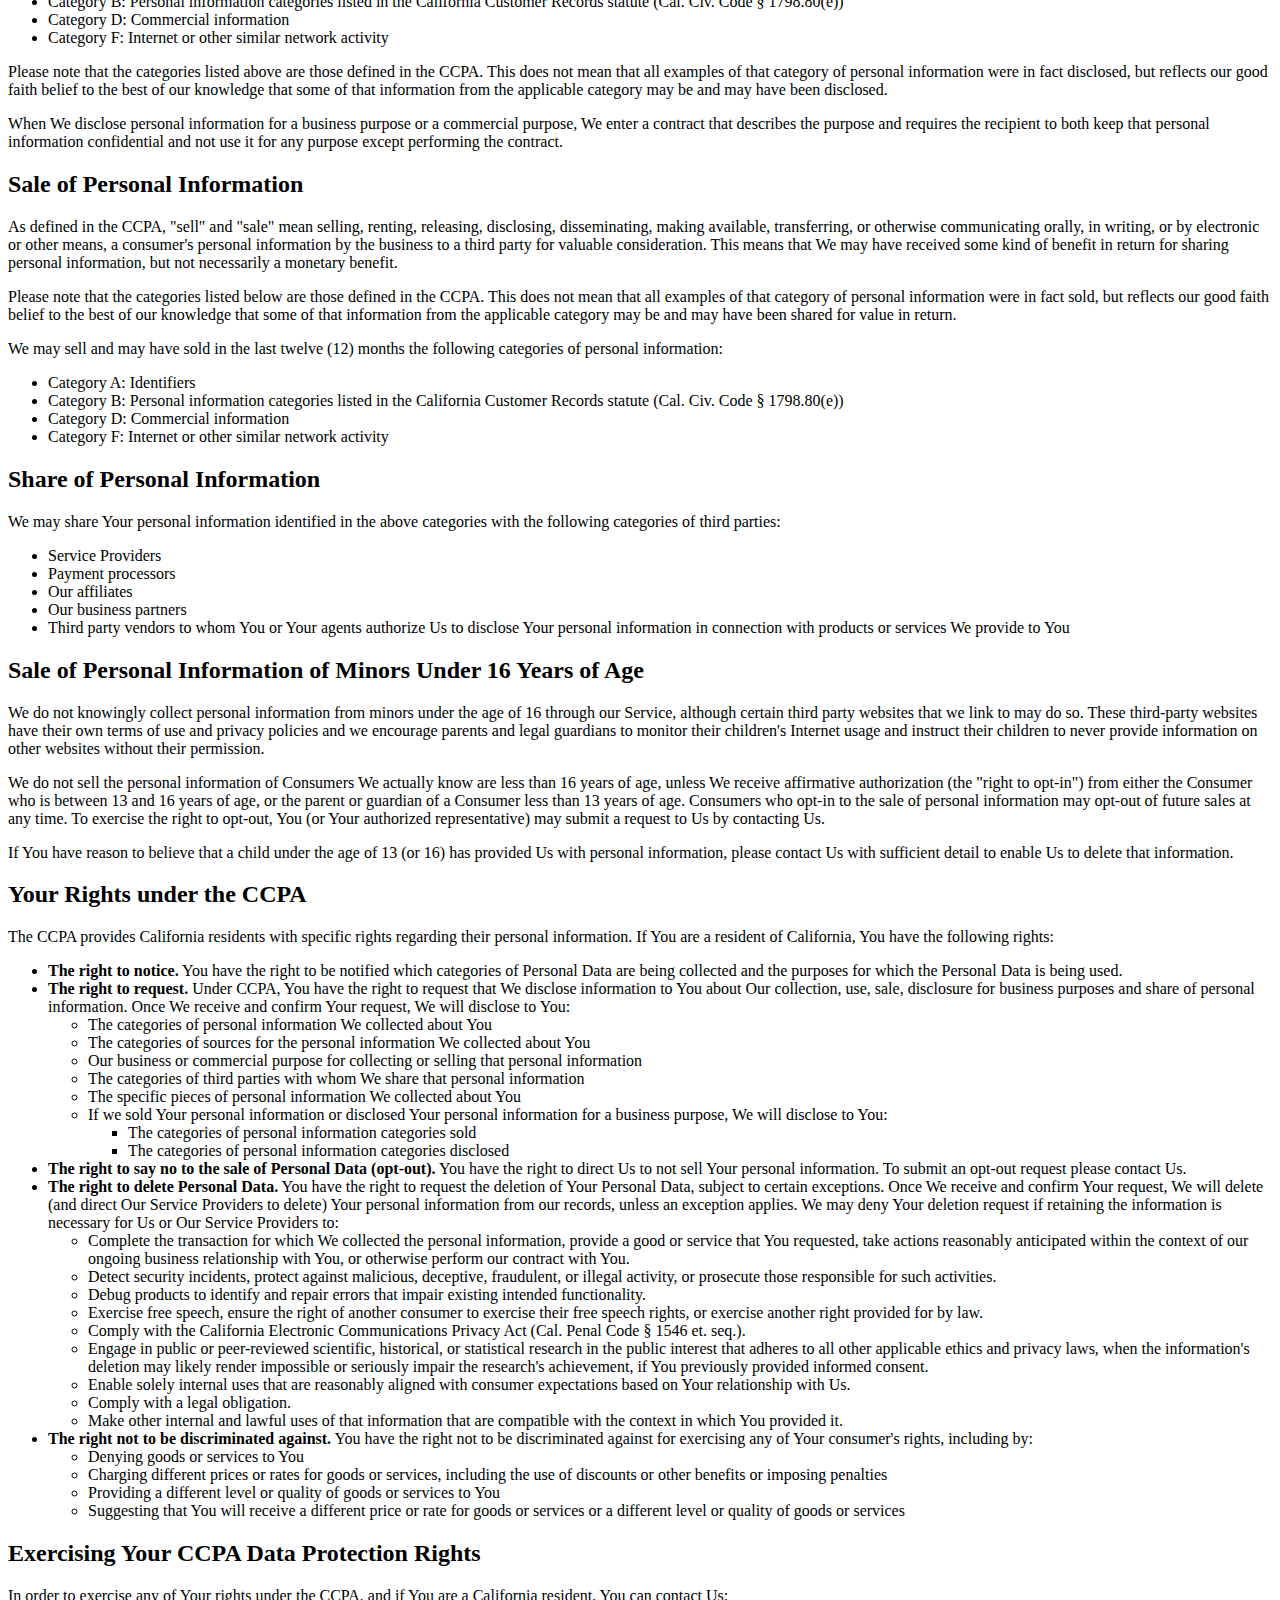
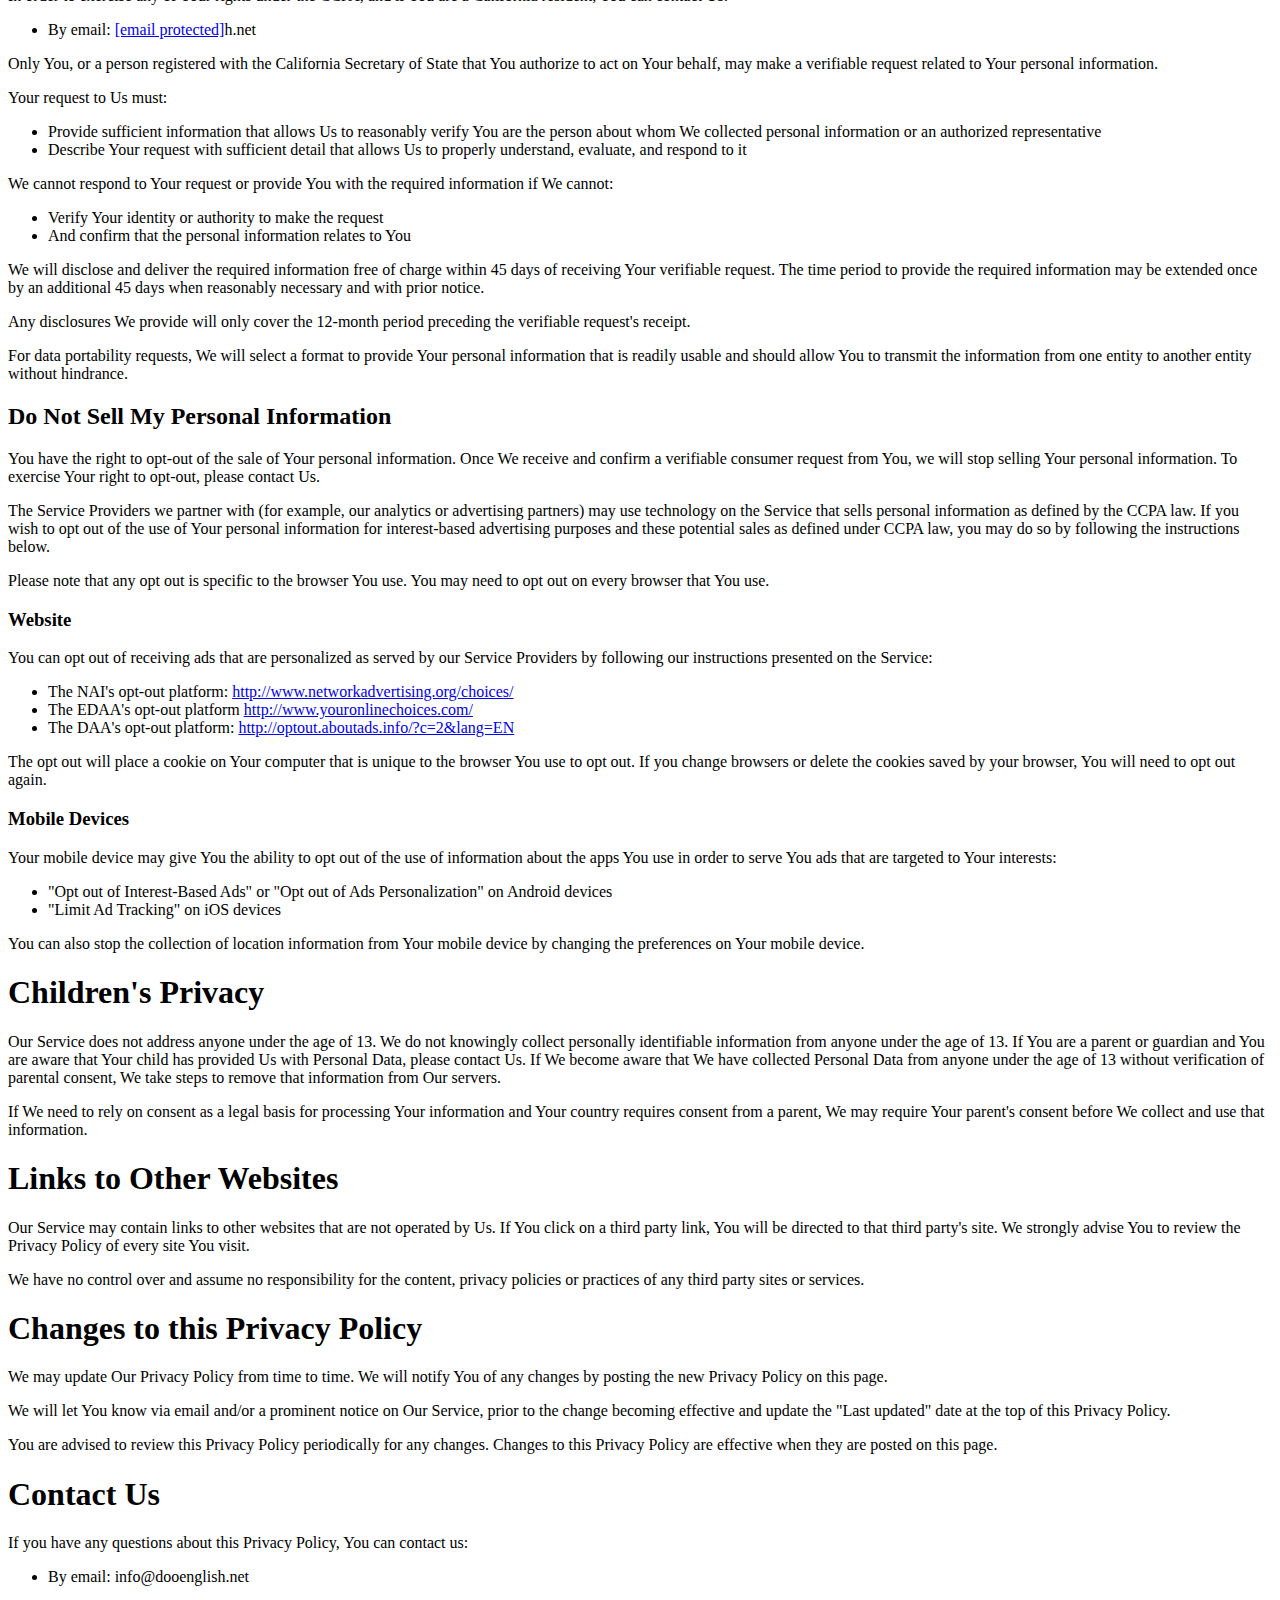
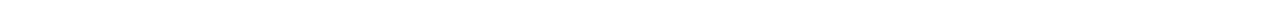
<file: checkout/privacyterms.html>
<!DOCTYPE html>
<html>
<head>
<meta name="viewport" charset="UTF-8" content="width=device-width, initial-scale=1">
<body>
<h1>Terms of Use and Privacy Policy</h1>


<p>Last updated: April 10, 2022</p>

<h1>Terms of Use</h1>


<p>These Terms of Use ("Terms", "Terms of Use") govern your relationship with Dooenglish Website application (the "Service") operated by Dooenglish ("us", "we", or "our").</p>

<p>Please read these Terms of Use carefully before using our Dooenglish Website application (the "Service").</p>

<p>Your access to and use of the Service is conditioned on your acceptance of and compliance with these Terms. These Terms apply to all visitors, users and others who access or use the Service.</p>

<p>By accessing or using the Service you agree to be bound by these Terms. If you disagree with any part of the terms then you may not access the Service.</p>







<h2>Fee Changes</h2>

<p>DooEnglish, in its sole discretion and at any time, may modify the Subscription fees for the Subscriptions. Any Subscription fee change will become effective at the end of the then-current Billing Cycle.</p>

<p>DooEnglish will provide you with a reasonable prior notice of any change in Subscription fees to give you an opportunity to terminate your Subscription before such change becomes effective.</p>

<p>Your continued use of the Service after the Subscription fee change comes into effect constitutes your agreement to pay the modified Subscription fee amount.</p>


<h2>Refunds</h2>

<p>Except when required by law, paid Subscription fees are non-refundable.</p>







<h2>Copyright Policy</h2>

<p>We respect the intellectual property rights of others. It is our policy to respond to any claim that Content posted on the Service infringes the copyright or other intellectual property infringement ("Infringement") of any person.</p>

<p>If you are a copyright owner, or authorized on behalf of one, and you believe that the copyrighted work has been copied in a way that constitutes copyright infringement that is taking place through the Service, you must submit your notice in writing to the attention of "Copyright Infringement" of info@dooenglish.net and include in your notice a detailed description of the alleged Infringement.</p>

<p>You may be held accountable for damages (including costs and attorneys' fees) for misrepresenting that any Content is infringing your copyright.</p>


<h2>Intellectual Property</h2>

<p>The Service and its original content, features and functionality are and will remain the exclusive property of DooEnglish and its licensors. The Service is protected by copyright, trademark, and other laws of both the Hong Kong and foreign countries. Our trademarks and trade dress may not be used in connection with any product or service without the prior written consent of DooEnglish.</p>


<h2>Links To Other Web Sites</h2>

<p>Our Service may contain links to third-party web sites or services that are not owned or controlled by DooEnglish.</p>

<p>DooEnglish has no control over, and assumes no responsibility for, the content, privacy policies, or practices of any third party web sites or services. You further acknowledge and agree that DooEnglish shall not be responsible or liable, directly or indirectly, for any damage or loss caused or alleged to be caused by or in connection with use of or reliance on any such content, goods or services available on or through any such web sites or services.</p>

<p>We strongly advise you to read the terms and conditions and privacy policies of any third-party web sites or services that you visit.</p>


<h2>Termination</h2>

<p>We may terminate or suspend your account immediately, without prior notice or liability, for any reason whatsoever, including without limitation if you breach the Terms.</p>

<p>Upon termination, your right to use the Service will immediately cease. If you wish to terminate your account, you may simply discontinue using the Service.</p>



<h2>Limitation Of Liability</h2>

<p>In no event shall DooEnglish, nor its directors, employees, partners, agents, suppliers, or affiliates, be liable for any indirect, incidental, special, consequential or punitive damages, including without limitation, loss of profits, data, use, goodwill, or other intangible losses, resulting from (i) your access to or use of or inability to access or use the Service; (ii) any conduct or content of any third party on the Service; (iii) any content obtained from the Service; and (iv) unauthorized access, use or alteration of your transmissions or content, whether based on warranty, contract, tort (including negligence) or any other legal theory, whether or not we have been informed of the possibility of such damage, and even if a remedy set forth herein is found to have failed of its essential purpose.</p>

<p>
  The Company reserves the right to modify, suspend, or discontinue the Website for any reason, with or without notice.<br><br>

  The Company is not responsible for any damages or loss resulting from your use of the Website.
</p>


<h2>Disclaimer</h2>

<p>Your use of the Service is at your sole risk. The Service is provided on an "AS IS" and "AS AVAILABLE" basis. The Service is provided without warranties of any kind, whether express or implied, including, but not limited to, implied warranties of merchantability, fitness for a particular purpose, non-infringement or course of performance.</p>

<p>DooEnglish its subsidiaries, affiliates, and its licensors do not warrant that a) the Service will function uninterrupted, secure or available at any particular time or location; b) any errors or defects will be corrected; c) the Service is free of viruses or other harmful components; or d) the results of using the Service will meet your requirements.</p>


<h2>Governing Law</h2>

<p>These Terms shall be governed and construed in accordance with the laws of Hong Kong, without regard to its conflict of law provisions.</p>

<p>Our failure to enforce any right or provision of these Terms will not be considered a waiver of those rights. If any provision of these Terms is held to be invalid or unenforceable by a court, the remaining provisions of these Terms will remain in effect. These Terms constitute the entire agreement between us regarding our Service, and supersede and replace any prior agreements we might have between us regarding the Service.</p>


<h2>Changes</h2>

<p>We reserve the right, at our sole discretion, to modify or replace these Terms at any time. If a revision is material we will try to provide at least 30 days notice prior to any new terms taking effect. What constitutes a material change will be determined at our sole discretion.</p>

<p>By continuing to access or use our Service after those revisions become effective, you agree to be bound by the revised terms. If you do not agree to the new terms, please stop using the Service.</p>


<h2>Contact Us</h2>

<p>If you have any questions about these Terms, please contact us at info@dooenglish.net</p>

<br><br><br>

<h1>Privacy Policy</h1>
<p>Last updated: April 10, 2022</p>
<p>This Privacy Policy describes Our policies and procedures on the collection, use and disclosure of Your information when You use the Service and tells You about Your privacy rights and how the law protects You.</p>
<p>We use Your Personal data to provide and improve the Service. By using the Service, You agree to the collection and use of information in accordance with this Privacy Policy.</p>
<h1>Interpretation and Definitions</h1>
<h2>Interpretation</h2>
<p>The words of which the initial letter is capitalized have meanings defined under the following conditions. The following definitions shall have the same meaning regardless of whether they appear in singular or in plural.</p>
<h2>Definitions</h2>
<p>For the purposes of this Privacy Policy:</p>
<ul>
<li>
<p><strong>Account</strong> means a unique account created for You to access our Service or parts of our Service.</p>
</li>
<li>
<p><strong>Business</strong>, for the purpose of the CCPA (California Consumer Privacy Act), refers to the Company as the legal entity that collects Consumers' personal information and determines the purposes and means of the processing of Consumers' personal information, or on behalf of which such information is collected and that alone, or jointly with others, determines the purposes and means of the processing of consumers' personal information, that does business in the State of California.</p>
</li>
<li>
<p><strong>Company</strong> (referred to as either &quot;the Company&quot;, &quot;We&quot;, &quot;Us&quot; or &quot;Our&quot; in this Agreement) refers to DooENglish, Shatin.</p>
<p>For the purpose of the GDPR, the Company is the Data Controller.</p>
</li>
<li>
<p><strong>Consumer</strong>, for the purpose of the CCPA (California Consumer Privacy Act), means a natural person who is a California resident. A resident, as defined in the law, includes (1) every individual who is in the USA for other than a temporary or transitory purpose, and (2) every individual who is domiciled in the USA who is outside the USA for a temporary or transitory purpose.</p>
</li>
<li>
<p><strong>Cookies</strong> are small files that are placed on Your computer, mobile device or any other device by a website, containing the details of Your browsing history on that website among its many uses.</p>
</li>
<li>
<p><strong>Country</strong> refers to:  Hong Kong SAR China</p>
</li>
<li>
<p><strong>Data Controller</strong>, for the purposes of the GDPR (General Data Protection Regulation), refers to the Company as the legal person which alone or jointly with others determines the purposes and means of the processing of Personal Data.</p>
</li>
<li>
<p><strong>Device</strong> means any device that can access the Service such as a computer, a cellphone or a digital tablet.</p>
</li>
<li>
<p><strong>Facebook Fan Page</strong> is a public profile named DooEnglish specifically created by the Company on the Facebook social network, accessible from <a href="https://www.facebook.com/DooEnglish" rel="external nofollow noopener" target="_blank">https://www.facebook.com/DooEnglish</a></p>
</li>
<li>
<p><strong>Personal Data</strong> is any information that relates to an identified or identifiable individual.</p>
<p>For the purposes of GDPR, Personal Data means any information relating to You such as a name, an identification number, location data, online identifier or to one or more factors specific to the physical, physiological, genetic, mental, economic, cultural or social identity.</p>
<p>For the purposes of the CCPA, Personal Data means any information that identifies, relates to, describes or is capable of being associated with, or could reasonably be linked, directly or indirectly, with You.</p>
</li>
<li>
<p><strong>Sale</strong>, for the purpose of the CCPA (California Consumer Privacy Act), means selling, renting, releasing, disclosing, disseminating, making available, transferring, or otherwise communicating orally, in writing, or by electronic or other means, a Consumer's personal information to another business or a third party for monetary or other valuable consideration.</p>
</li>
<li>
<p><strong>Service</strong> refers to the Website.</p>
</li>
<li>
<p><strong>Service Provider</strong> means any natural or legal person who processes the data on behalf of the Company. It refers to third-party companies or individuals employed by the Company to facilitate the Service, to provide the Service on behalf of the Company, to perform services related to the Service or to assist the Company in analyzing how the Service is used.
For the purpose of the GDPR, Service Providers are considered Data Processors.</p>
</li>
<li>
<p><strong>Third-party Social Media Service</strong> refers to any website or any social network website through which a User can log in or create an account to use the Service.</p>
</li>
<li>
<p><strong>Usage Data</strong> refers to data collected automatically, either generated by the use of the Service or from the Service infrastructure itself (for example, the duration of a page visit).</p>
</li>
<li>
<p><strong>Website</strong> refers to DooEnglish, accessible from <a href="https://www.dooenglish.net" rel="external nofollow noopener" target="_blank">https://www.dooenglish.net</a></p>
</li>
<li>
<p><strong>You</strong> means the individual accessing or using the Service, or the company, or other legal entity on behalf of which such individual is accessing or using the Service, as applicable.</p>
<p>Under GDPR (General Data Protection Regulation), You can be referred to as the Data Subject or as the User as you are the individual using the Service.</p>
</li>
</ul>
<h1>Collecting and Using Your Personal Data</h1>
<h2>Types of Data Collected</h2>
<h3>Personal Data</h3>
<p>While using Our Service, We may ask You to provide Us with certain personally identifiable information that can be used to contact or identify You. Personally identifiable information may include, but is not limited to:</p>
<ul>
<li>
<p>Email address</p>
</li>
<li>
<p>First name and last name</p>
</li>
<li>
<p>Usage Data</p>
</li>
</ul>
<h3>Usage Data</h3>
<p>Usage Data is collected automatically when using the Service.</p>
<p>Usage Data may include information such as Your Device's Internet Protocol address (e.g. IP address), browser type, browser version, the pages of our Service that You visit, the time and date of Your visit, the time spent on those pages, unique device identifiers and other diagnostic data.</p>
<p>When You access the Service by or through a mobile device, We may collect certain information automatically, including, but not limited to, the type of mobile device You use, Your mobile device unique ID, the IP address of Your mobile device, Your mobile operating system, the type of mobile Internet browser You use, unique device identifiers and other diagnostic data.</p>
<p>We may also collect information that Your browser sends whenever You visit our Service or when You access the Service by or through a mobile device.</p>
<h3>Information from Third-Party Social Media Services</h3>
<p>The Company allows You to create an account and log in to use the Service through the following Third-party Social Media Services:</p>
<ul>
<li>Google</li>
<li>Facebook</li>
<li>Twitter</li>
</ul>
<p>If You decide to register through or otherwise grant us access to a Third-Party Social Media Service, We may collect Personal data that is already associated with Your Third-Party Social Media Service's account, such as Your name, Your email address, Your activities or Your contact list associated with that account.</p>
<p>You may also have the option of sharing additional information with the Company through Your Third-Party Social Media Service's account. If You choose to provide such information and Personal Data, during registration or otherwise, You are giving the Company permission to use, share, and store it in a manner consistent with this Privacy Policy.</p>
<h3>Tracking Technologies and Cookies</h3>
<p>We use Cookies and similar tracking technologies to track the activity on Our Service and store certain information. Tracking technologies used are beacons, tags, and scripts to collect and track information and to improve and analyze Our Service. The technologies We use may include:</p>
<ul>
<li><strong>Cookies or Browser Cookies.</strong> A cookie is a small file placed on Your Device. You can instruct Your browser to refuse all Cookies or to indicate when a Cookie is being sent. However, if You do not accept Cookies, You may not be able to use some parts of our Service. Unless you have adjusted Your browser setting so that it will refuse Cookies, our Service may use Cookies.</li>
<li><strong>Flash Cookies.</strong> Certain features of our Service may use local stored objects (or Flash Cookies) to collect and store information about Your preferences or Your activity on our Service. Flash Cookies are not managed by the same browser settings as those used for Browser Cookies. For more information on how You can delete Flash Cookies, please read &quot;Where can I change the settings for disabling, or deleting local shared objects?&quot; available at <a href="https://helpx.adobe.com/flash-player/kb/disable-local-shared-objects-flash.html#main_Where_can_I_change_the_settings_for_disabling__or_deleting_local_shared_objects_" rel="external nofollow noopener" target="_blank">https://helpx.adobe.com/flash-player/kb/disable-local-shared-objects-flash.html#main_Where_can_I_change_the_settings_for_disabling__or_deleting_local_shared_objects_</a></li>
<li><strong>Web Beacons.</strong> Certain sections of our Service and our emails may contain small electronic files known as web beacons (also referred to as clear gifs, pixel tags, and single-pixel gifs) that permit the Company, for example, to count users who have visited those pages or opened an email and for other related website statistics (for example, recording the popularity of a certain section and verifying system and server integrity).</li>
</ul>
<p>Cookies can be &quot;Persistent&quot; or &quot;Session&quot; Cookies. Persistent Cookies remain on Your personal computer or mobile device when You go offline, while Session Cookies are deleted as soon as You close Your web browser. You can learn more about cookies here: <a href="https://www.termsfeed.com/privacy-policy-generator/#faq-8" target="_blank">Cookies by TermsFeed Generator</a>.</p>
<p>We use both Session and Persistent Cookies for the purposes set out below:</p>
<ul>
<li>
<p><strong>Necessary / Essential Cookies</strong></p>
<p>Type: Session Cookies</p>
<p>Administered by: Us</p>
<p>Purpose: These Cookies are essential to provide You with services available through the Website and to enable You to use some of its features. They help to authenticate users and prevent fraudulent use of user accounts. Without these Cookies, the services that You have asked for cannot be provided, and We only use these Cookies to provide You with those services.</p>
</li>
<li>
<p><strong>Cookies Policy / Notice Acceptance Cookies</strong></p>
<p>Type: Persistent Cookies</p>
<p>Administered by: Us</p>
<p>Purpose: These Cookies identify if users have accepted the use of cookies on the Website.</p>
</li>
<li>
<p><strong>Functionality Cookies</strong></p>
<p>Type: Persistent Cookies</p>
<p>Administered by: Us</p>
<p>Purpose: These Cookies allow us to remember choices You make when You use the Website, such as remembering your login details or language preference. The purpose of these Cookies is to provide You with a more personal experience and to avoid You having to re-enter your preferences every time You use the Website.</p>
</li>
<li>
<p><strong>Tracking and Performance Cookies</strong></p>
<p>Type: Persistent Cookies</p>
<p>Administered by: Third-Parties</p>
<p>Purpose: These Cookies are used to track information about traffic to the Website and how users use the Website. The information gathered via these Cookies may directly or indirectly identify you as an individual visitor. This is because the information collected is typically linked to a pseudonymous identifier associated with the device you use to access the Website. We may also use these Cookies to test new pages, features or new functionality of the Website to see how our users react to them.</p>
</li>
</ul>
<p>For more information about the cookies we use and your choices regarding cookies, please visit our Cookies Policy or the Cookies section of our Privacy Policy.</p>
<h2>Use of Your Personal Data</h2>
<p>The Company may use Personal Data for the following purposes:</p>
<ul>
<li>
<p><strong>To provide and maintain our Service</strong>, including to monitor the usage of our Service.</p>
</li>
<li>
<p><strong>To manage Your Account:</strong> to manage Your registration as a user of the Service. The Personal Data You provide can give You access to different functionalities of the Service that are available to You as a registered user.</p>
</li>
<li>
<p><strong>For the performance of a contract:</strong> the development, compliance and undertaking of the purchase contract for the products, items or services You have purchased or of any other contract with Us through the Service.</p>
</li>
<li>
<p><strong>To contact You:</strong> To contact You by email, telephone calls, SMS, or other equivalent forms of electronic communication, such as a mobile application's push notifications regarding updates or informative communications related to the functionalities, products or contracted services, including the security updates, when necessary or reasonable for their implementation.</p>
</li>
<li>
<p><strong>To provide You</strong> with news, special offers and general information about other goods, services and events which we offer that are similar to those that you have already purchased or enquired about unless You have opted not to receive such information.</p>
</li>
<li>
<p><strong>To manage Your requests:</strong> To attend and manage Your requests to Us.</p>
</li>
<li>
<p><strong>For business transfers:</strong> We may use Your information to evaluate or conduct a merger, divestiture, restructuring, reorganization, dissolution, or other sale or transfer of some or all of Our assets, whether as a going concern or as part of bankruptcy, liquidation, or similar proceeding, in which Personal Data held by Us about our Service users is among the assets transferred.</p>
</li>
<li>
<p><strong>For other purposes</strong>: We may use Your information for other purposes, such as data analysis, identifying usage trends, determining the effectiveness of our promotional campaigns and to evaluate and improve our Service, products, services, marketing and your experience.</p>
</li>
</ul>
<p>We may share Your personal information in the following situations:</p>
<ul>
<li><strong>With Service Providers:</strong> We may share Your personal information with Service Providers to monitor and analyze the use of our Service, for payment processing,  to contact You.</li>
<li><strong>For business transfers:</strong> We may share or transfer Your personal information in connection with, or during negotiations of, any merger, sale of Company assets, financing, or acquisition of all or a portion of Our business to another company.</li>
<li><strong>With Affiliates:</strong> We may share Your information with Our affiliates, in which case we will require those affiliates to honor this Privacy Policy. Affiliates include Our parent company and any other subsidiaries, joint venture partners or other companies that We control or that are under common control with Us.</li>
<li><strong>With business partners:</strong> We may share Your information with Our business partners to offer You certain products, services or promotions.</li>
<li><strong>With other users:</strong> when You share personal information or otherwise interact in the public areas with other users, such information may be viewed by all users and may be publicly distributed outside. If You interact with other users or register through a Third-Party Social Media Service, Your contacts on the Third-Party Social Media Service may see Your name, profile, pictures and description of Your activity. Similarly, other users will be able to view descriptions of Your activity, communicate with You and view Your profile.</li>
<li><strong>With Your consent</strong>: We may disclose Your personal information for any other purpose with Your consent.</li>
</ul>
<h2>Retention of Your Personal Data</h2>
<p>The Company will retain Your Personal Data only for as long as is necessary for the purposes set out in this Privacy Policy. We will retain and use Your Personal Data to the extent necessary to comply with our legal obligations (for example, if we are required to retain your data to comply with applicable laws), resolve disputes, and enforce our legal agreements and policies.</p>
<p>The Company will also retain Usage Data for internal analysis purposes. Usage Data is generally retained for a shorter period of time, except when this data is used to strengthen the security or to improve the functionality of Our Service, or We are legally obligated to retain this data for longer time periods.</p>
<h2>Transfer of Your Personal Data</h2>
<p>Your information, including Personal Data, is processed at the Company's operating offices and in any other places where the parties involved in the processing are located. It means that this information may be transferred to — and maintained on — computers located outside of Your state, province, country or other governmental jurisdiction where the data protection laws may differ than those from Your jurisdiction.</p>
<p>Your consent to this Privacy Policy followed by Your submission of such information represents Your agreement to that transfer.</p>
<p>The Company will take all steps reasonably necessary to ensure that Your data is treated securely and in accordance with this Privacy Policy and no transfer of Your Personal Data will take place to an organization or a country unless there are adequate controls in place including the security of Your data and other personal information.</p>
<h2>Disclosure of Your Personal Data</h2>
<h3>Business Transactions</h3>
<p>If the Company is involved in a merger, acquisition or asset sale, Your Personal Data may be transferred. We will provide notice before Your Personal Data is transferred and becomes subject to a different Privacy Policy.</p>
<h3>Law enforcement</h3>
<p>Under certain circumstances, the Company may be required to disclose Your Personal Data if required to do so by law or in response to valid requests by public authorities (e.g. a court or a government agency).</p>
<h3>Other legal requirements</h3>
<p>The Company may disclose Your Personal Data in the good faith belief that such action is necessary to:</p>
<ul>
<li>Comply with a legal obligation</li>
<li>Protect and defend the rights or property of the Company</li>
<li>Prevent or investigate possible wrongdoing in connection with the Service</li>
<li>Protect the personal safety of Users of the Service or the public</li>
<li>Protect against legal liability</li>
</ul>
<h2>Security of Your Personal Data</h2>
<p>The security of Your Personal Data is important to Us, but remember that no method of transmission over the Internet, or method of electronic storage is 100% secure. While We strive to use commercially acceptable means to protect Your Personal Data, We cannot guarantee its absolute security.</p>
<h1>Detailed Information on the Processing of Your Personal Data</h1>
<p>The Service Providers We use may have access to Your Personal Data. These third-party vendors collect, store, use, process and transfer information about Your activity on Our Service in accordance with their Privacy Policies.</p>
<h2>Analytics</h2>
<p>We may use third-party Service providers to monitor and analyze the use of our Service.</p>
<ul>
<li>
<p><strong>Google Analytics</strong></p>
<p>Google Analytics is a web analytics service offered by Google that tracks and reports website traffic. Google uses the data collected to track and monitor the use of our Service. This data is shared with other Google services. Google may use the collected data to contextualize and personalize the ads of its own advertising network.</p>
<p>You can opt-out of having made your activity on the Service available to Google Analytics by installing the Google Analytics opt-out browser add-on. The add-on prevents the Google Analytics JavaScript (ga.js, analytics.js and dc.js) from sharing information with Google Analytics about visits activity.</p>
<p>For more information on the privacy practices of Google, please visit the Google Privacy &amp; Terms web page: <a href="https://policies.google.com/privacy" rel="external nofollow noopener" target="_blank">https://policies.google.com/privacy</a></p>
</li>
</ul>
<h2>Email Marketing</h2>
<p>We may use Your Personal Data to contact You with newsletters, marketing or promotional materials and other information that may be of interest to You. You may opt-out of receiving any, or all, of these communications from Us by following the unsubscribe link or instructions provided in any email We send or by contacting Us.</p>
<p>We may use Email Marketing Service Providers to manage and send emails to You.</p>
<ul>
<li>
<p><strong>snedgrid</strong></p>
<p>Their Privacy Policy can be viewed at <a href="https://api.sendgrid.com/privacy.html" rel="external nofollow noopener" target="_blank">https://api.sendgrid.com/privacy.html</a></p>
</li>
</ul>
<h2>Payments</h2>
<p>We may provide paid products and/or services within the Service. In that case, we may use third-party services for payment processing (e.g. payment processors).</p>
<p>We will not store or collect Your payment card details. That information is provided directly to Our third-party payment processors whose use of Your personal information is governed by their Privacy Policy. These payment processors adhere to the standards set by PCI-DSS as managed by the PCI Security Standards Council, which is a joint effort of brands like Visa, Mastercard, American Express and Discover. PCI-DSS requirements help ensure the secure handling of payment information.</p>
<ul>
<li>
<p><strong>Stripe</strong></p>
<p>Their Privacy Policy can be viewed at <a href="https://stripe.com/us/privacy" rel="external nofollow noopener" target="_blank">https://stripe.com/us/privacy</a></p>
</li>
</ul>
<h1>GDPR Privacy</h1>
<h2>Legal Basis for Processing Personal Data under GDPR</h2>
<p>We may process Personal Data under the following conditions:</p>
<ul>
<li><strong>Consent:</strong> You have given Your consent for processing Personal Data for one or more specific purposes.</li>
<li><strong>Performance of a contract:</strong> Provision of Personal Data is necessary for the performance of an agreement with You and/or for any pre-contractual obligations thereof.</li>
<li><strong>Legal obligations:</strong> Processing Personal Data is necessary for compliance with a legal obligation to which the Company is subject.</li>
<li><strong>Vital interests:</strong> Processing Personal Data is necessary in order to protect Your vital interests or of another natural person.</li>
<li><strong>Public interests:</strong> Processing Personal Data is related to a task that is carried out in the public interest or in the exercise of official authority vested in the Company.</li>
<li><strong>Legitimate interests:</strong> Processing Personal Data is necessary for the purposes of the legitimate interests pursued by the Company.</li>
</ul>
<p>In any case, the Company will gladly help to clarify the specific legal basis that applies to the processing, and in particular whether the provision of Personal Data is a statutory or contractual requirement, or a requirement necessary to enter into a contract.</p>
<h2>Your Rights under the GDPR</h2>
<p>The Company undertakes to respect the confidentiality of Your Personal Data and to guarantee You can exercise Your rights.</p>
<p>You have the right under this Privacy Policy, and by law if You are within the EU, to:</p>
<ul>
<li><strong>Request access to Your Personal Data.</strong> The right to access, update or delete the information We have on You. Whenever made possible, you can access, update or request deletion of Your Personal Data directly within Your account settings section. If you are unable to perform these actions yourself, please contact Us to assist You. This also enables You to receive a copy of the Personal Data We hold about You.</li>
<li><strong>Request correction of the Personal Data that We hold about You.</strong> You have the right to have any incomplete or inaccurate information We hold about You corrected.</li>
<li><strong>Object to processing of Your Personal Data.</strong> This right exists where We are relying on a legitimate interest as the legal basis for Our processing and there is something about Your particular situation, which makes You want to object to our processing of Your Personal Data on this ground. You also have the right to object where We are processing Your Personal Data for direct marketing purposes.</li>
<li><strong>Request erasure of Your Personal Data.</strong> You have the right to ask Us to delete or remove Personal Data when there is no good reason for Us to continue processing it.</li>
<li><strong>Request the transfer of Your Personal Data.</strong> We will provide to You, or to a third-party You have chosen, Your Personal Data in a structured, commonly used, machine-readable format. Please note that this right only applies to automated information which You initially provided consent for Us to use or where We used the information to perform a contract with You.</li>
<li><strong>Withdraw Your consent.</strong> You have the right to withdraw Your consent on using your Personal Data. If You withdraw Your consent, We may not be able to provide You with access to certain specific functionalities of the Service.</li>
</ul>
<h2>Exercising of Your GDPR Data Protection Rights</h2>
<p>You may exercise Your rights of access, rectification, cancellation and opposition by contacting Us. Please note that we may ask You to verify Your identity before responding to such requests. If You make a request, We will try our best to respond to You as soon as possible.</p>
<p>You have the right to complain to a Data Protection Authority about Our collection and use of Your Personal Data. For more information, if You are in the European Economic Area (EEA), please contact Your local data protection authority in the EEA.</p>
<h1>Facebook Fan Page</h1>
<h2>Data Controller for the Facebook Fan Page</h2>
<p>The Company is the Data Controller of Your Personal Data collected while using the Service. As operator of the Facebook Fan Page <a href="https://www.facebook.com/DooEnglish" rel="external nofollow noopener" target="_blank">https://www.facebook.com/DooEnglish</a>, the Company and the operator of the social network Facebook are Joint Controllers.</p>
<p>The Company has entered into agreements with Facebook that define the terms for use of the Facebook Fan Page, among other things. These terms are mostly based on the Facebook Terms of Service: <a href="https://www.facebook.com/terms.php" rel="external nofollow noopener" target="_blank">https://www.facebook.com/terms.php</a></p>
<p>Visit the Facebook Privacy Policy <a href="https://www.facebook.com/policy.php" rel="external nofollow noopener" target="_blank">https://www.facebook.com/policy.php</a> for more information about how Facebook manages Personal data or contact Facebook online, or by mail: Facebook, Inc. ATTN, Privacy Operations, 1601 Willow Road, Menlo Park, CA 94025, United States.</p>
<h2>Facebook Insights</h2>
<p>We use the Facebook Insights function in connection with the operation of the Facebook Fan Page and on the basis of the GDPR, in order to obtain anonymized statistical data about Our users.</p>
<p>For this purpose, Facebook places a Cookie on the device of the user visiting Our Facebook Fan Page. Each Cookie contains a unique identifier code and remains active for a period of two years, except when it is deleted before the end of this period.</p>
<p>Facebook receives, records and processes the information stored in the Cookie, especially when the user visits the Facebook services, services that are provided by other members of the Facebook Fan Page and services by other companies that use Facebook services.</p>
<p>For more information on the privacy practices of Facebook, please visit Facebook Privacy Policy here: <a href="https://www.facebook.com/privacy/explanation" rel="external nofollow noopener" target="_blank">https://www.facebook.com/privacy/explanation</a></p>

<h1>CCPA Privacy</h1>
<p>This privacy notice section for California residents supplements the information contained in Our Privacy Policy and it applies solely to all visitors, users, and others who reside in the State of California.</p>
<h2>Categories of Personal Information Collected</h2>
<p>We collect information that identifies, relates to, describes, references, is capable of being associated with, or could reasonably be linked, directly or indirectly, with a particular Consumer or Device. The following is a list of categories of personal information which we may collect or may have been collected from California residents within the last twelve (12) months.</p>
<p>Please note that the categories and examples provided in the list below are those defined in the CCPA. This does not mean that all examples of that category of personal information were in fact collected by Us, but reflects our good faith belief to the best of our knowledge that some of that information from the applicable category may be and may have been collected. For example, certain categories of personal information would only be collected if You provided such personal information directly to Us.</p>
<ul>
<li>
<p><strong>Category A: Identifiers.</strong></p>
<p>Examples: A real name, alias, postal address, unique personal identifier, online identifier, Internet Protocol address, email address, account name, driver's license number, passport number, or other similar identifiers.</p>
<p>Collected: Yes.</p>
</li>
<li>
<p><strong>Category B: Personal information categories listed in the California Customer Records statute (Cal. Civ. Code § 1798.80(e)).</strong></p>
<p>Examples: A name, signature, Social Security number, physical characteristics or description, address, telephone number, passport number, driver's license or state identification card number, insurance policy number, education, employment, employment history, bank account number, credit card number, debit card number, or any other financial information, medical information, or health insurance information. Some personal information included in this category may overlap with other categories.</p>
<p>Collected: Yes.</p>
</li>
<li>
<p><strong>Category C: Protected classification characteristics under California or federal law.</strong></p>
<p>Examples: Age (40 years or older), race, color, ancestry, national origin, citizenship, religion or creed, marital status, medical condition, physical or mental disability, sex (including gender, gender identity, gender expression, pregnancy or childbirth and related medical conditions), sexual orientation, veteran or military status, genetic information (including familial genetic information).</p>
<p>Collected: No.</p>
</li>
<li>
<p><strong>Category D: Commercial information.</strong></p>
<p>Examples: Records and history of products or services purchased or considered.</p>
<p>Collected: Yes.</p>
</li>
<li>
<p><strong>Category E: Biometric information.</strong></p>
<p>Examples: Genetic, physiological, behavioral, and biological characteristics, or activity patterns used to extract a template or other identifier or identifying information, such as, fingerprints, faceprints, and voiceprints, iris or retina scans, keystroke, gait, or other physical patterns, and sleep, health, or exercise data.</p>
<p>Collected: No.</p>
</li>
<li>
<p><strong>Category F: Internet or other similar network activity.</strong></p>
<p>Examples: Interaction with our Service or advertisement.</p>
<p>Collected: Yes.</p>
</li>
<li>
<p><strong>Category G: Geolocation data.</strong></p>
<p>Examples: Approximate physical location.</p>
<p>Collected: No.</p>
</li>
<li>
<p><strong>Category H: Sensory data.</strong></p>
<p>Examples: Audio, electronic, visual, thermal, olfactory, or similar information.</p>
<p>Collected: No.</p>
</li>
<li>
<p><strong>Category I: Professional or employment-related information.</strong></p>
<p>Examples: Current or past job history or performance evaluations.</p>
<p>Collected: No.</p>
</li>
<li>
<p><strong>Category J: Non-public education information (per the Family Educational Rights and Privacy Act (20 U.S.C. Section 1232g, 34 C.F.R. Part 99)).</strong></p>
<p>Examples: Education records directly related to a student maintained by an educational institution or party acting on its behalf, such as grades, transcripts, class lists, student schedules, student identification codes, student financial information, or student disciplinary records.</p>
<p>Collected: No.</p>
</li>
<li>
<p><strong>Category K: Inferences drawn from other personal information.</strong></p>
<p>Examples: Profile reflecting a person's preferences, characteristics, psychological trends, predispositions, behavior, attitudes, intelligence, abilities, and aptitudes.</p>
<p>Collected: No.</p>
</li>
</ul>
<p>Under CCPA, personal information does not include:</p>
<ul>
<li>Publicly available information from government records</li>
<li>Deidentified or aggregated consumer information</li>
<li>Information excluded from the CCPA's scope, such as:
<ul>
<li>Health or medical information covered by the Health Insurance Portability and Accountability Act of 1996 (HIPAA) and the California Confidentiality of Medical Information Act (CMIA) or clinical trial data</li>
<li>Personal Information covered by certain sector-specific privacy laws, including the Fair Credit Reporting Act (FRCA), the Gramm-Leach-Bliley Act (GLBA) or California Financial Information Privacy Act (FIPA), and the Driver's Privacy Protection Act of 1994</li>
</ul>
</li>
</ul>
<h2>Sources of Personal Information</h2>
<p>We obtain the categories of personal information listed above from the following categories of sources:</p>
<ul>
<li><strong>Directly from You</strong>. For example, from the forms You complete on our Service, preferences You express or provide through our Service, or from Your purchases on our Service.</li>
<li><strong>Indirectly from You</strong>. For example, from observing Your activity on our Service.</li>
<li><strong>Automatically from You</strong>. For example, through cookies We or our Service Providers set on Your Device as You navigate through our Service.</li>
<li><strong>From Service Providers</strong>. For example, third-party vendors to monitor and analyze the use of our Service, third-party vendors for payment processing, or other third-party vendors that We use to provide the Service to You.</li>
</ul>
<h2>Use of Personal Information for Business Purposes or Commercial Purposes</h2>
<p>We may use or disclose personal information We collect for &quot;business purposes&quot; or &quot;commercial purposes&quot; (as defined under the CCPA), which may include the following examples:</p>
<ul>
<li>To operate our Service and provide You with our Service.</li>
<li>To provide You with support and to respond to Your inquiries, including to investigate and address Your concerns and monitor and improve our Service.</li>
<li>To fulfill or meet the reason You provided the information. For example, if You share Your contact information to ask a question about our Service, We will use that personal information to respond to Your inquiry. If You provide Your personal information to purchase a product or service, We will use that information to process Your payment and facilitate delivery.</li>
<li>To respond to law enforcement requests and as required by applicable law, court order, or governmental regulations.</li>
<li>As described to You when collecting Your personal information or as otherwise set forth in the CCPA.</li>
<li>For internal administrative and auditing purposes.</li>
<li>To detect security incidents and protect against malicious, deceptive, fraudulent or illegal activity, including, when necessary, to prosecute those responsible for such activities.</li>
</ul>
<p>Please note that the examples provided above are illustrative and not intended to be exhaustive. For more details on how we use this information, please refer to the &quot;Use of Your Personal Data&quot; section.</p>
<p>If We decide to collect additional categories of personal information or use the personal information We collected for materially different, unrelated, or incompatible purposes We will update this Privacy Policy.</p>
<h2>Disclosure of Personal Information for Business Purposes or Commercial Purposes</h2>
<p>We may use or disclose and may have used or disclosed in the last twelve (12) months the following categories of personal information for business or commercial purposes:</p>
<ul>
<li>Category A: Identifiers</li>
<li>Category B: Personal information categories listed in the California Customer Records statute (Cal. Civ. Code § 1798.80(e))</li>
<li>Category D: Commercial information</li>
<li>Category F: Internet or other similar network activity</li>
</ul>
<p>Please note that the categories listed above are those defined in the CCPA. This does not mean that all examples of that category of personal information were in fact disclosed, but reflects our good faith belief to the best of our knowledge that some of that information from the applicable category may be and may have been disclosed.</p>
<p>When We disclose personal information for a business purpose or a commercial purpose, We enter a contract that describes the purpose and requires the recipient to both keep that personal information confidential and not use it for any purpose except performing the contract.</p>
<h2>Sale of Personal Information</h2>
<p>As defined in the CCPA, &quot;sell&quot; and &quot;sale&quot; mean selling, renting, releasing, disclosing, disseminating, making available, transferring, or otherwise communicating orally, in writing, or by electronic or other means, a consumer's personal information by the business to a third party for valuable consideration. This means that We may have received some kind of benefit in return for sharing personal information, but not necessarily a monetary benefit.</p>
<p>Please note that the categories listed below are those defined in the CCPA. This does not mean that all examples of that category of personal information were in fact sold, but reflects our good faith belief to the best of our knowledge that some of that information from the applicable category may be and may have been shared for value in return.</p>
<p>We may sell and may have sold in the last twelve (12) months the following categories of personal information:</p>
<ul>
<li>Category A: Identifiers</li>
<li>Category B: Personal information categories listed in the California Customer Records statute (Cal. Civ. Code § 1798.80(e))</li>
<li>Category D: Commercial information</li>
<li>Category F: Internet or other similar network activity</li>
</ul>
<h2>Share of Personal Information</h2>
<p>We may share Your personal information identified in the above categories with the following categories of third parties:</p>
<ul>
<li>Service Providers</li>
<li>Payment processors</li>
<li>Our affiliates</li>
<li>Our business partners</li>
<li>Third party vendors to whom You or Your agents authorize Us to disclose Your personal information in connection with products or services We provide to You</li>
</ul>
<h2>Sale of Personal Information of Minors Under 16 Years of Age</h2>
<p>We do not knowingly collect personal information from minors under the age of 16 through our Service, although certain third party websites that we link to may do so. These third-party websites have their own terms of use and privacy policies and we encourage parents and legal guardians to monitor their children's Internet usage and instruct their children to never provide information on other websites without their permission.</p>
<p>We do not sell the personal information of Consumers We actually know are less than 16 years of age, unless We receive affirmative authorization (the &quot;right to opt-in&quot;) from either the Consumer who is between 13 and 16 years of age, or the parent or guardian of a Consumer less than 13 years of age. Consumers who opt-in to the sale of personal information may opt-out of future sales at any time. To exercise the right to opt-out, You (or Your authorized representative) may submit a request to Us by contacting Us.</p>
<p>If You have reason to believe that a child under the age of 13 (or 16) has provided Us with personal information, please contact Us with sufficient detail to enable Us to delete that information.</p>
<h2>Your Rights under the CCPA</h2>
<p>The CCPA provides California residents with specific rights regarding their personal information. If You are a resident of California, You have the following rights:</p>
<ul>
<li><strong>The right to notice.</strong> You have the right to be notified which categories of Personal Data are being collected and the purposes for which the Personal Data is being used.</li>
<li><strong>The right to request.</strong> Under CCPA, You have the right to request that We disclose information to You about Our collection, use, sale, disclosure for business purposes and share of personal information. Once We receive and confirm Your request, We will disclose to You:
<ul>
<li>The categories of personal information We collected about You</li>
<li>The categories of sources for the personal information We collected about You</li>
<li>Our business or commercial purpose for collecting or selling that personal information</li>
<li>The categories of third parties with whom We share that personal information</li>
<li>The specific pieces of personal information We collected about You</li>
<li>If we sold Your personal information or disclosed Your personal information for a business purpose, We will disclose to You:
<ul>
<li>The categories of personal information categories sold</li>
<li>The categories of personal information categories disclosed</li>
</ul>
</li>
</ul>
</li>
<li><strong>The right to say no to the sale of Personal Data (opt-out).</strong> You have the right to direct Us to not sell Your personal information. To submit an opt-out request please contact Us.</li>
<li><strong>The right to delete Personal Data.</strong> You have the right to request the deletion of Your Personal Data, subject to certain exceptions. Once We receive and confirm Your request, We will delete (and direct Our Service Providers to delete) Your personal information from our records, unless an exception applies. We may deny Your deletion request if retaining the information is necessary for Us or Our Service Providers to:
<ul>
<li>Complete the transaction for which We collected the personal information, provide a good or service that You requested, take actions reasonably anticipated within the context of our ongoing business relationship with You, or otherwise perform our contract with You.</li>
<li>Detect security incidents, protect against malicious, deceptive, fraudulent, or illegal activity, or prosecute those responsible for such activities.</li>
<li>Debug products to identify and repair errors that impair existing intended functionality.</li>
<li>Exercise free speech, ensure the right of another consumer to exercise their free speech rights, or exercise another right provided for by law.</li>
<li>Comply with the California Electronic Communications Privacy Act (Cal. Penal Code § 1546 et. seq.).</li>
<li>Engage in public or peer-reviewed scientific, historical, or statistical research in the public interest that adheres to all other applicable ethics and privacy laws, when the information's deletion may likely render impossible or seriously impair the research's achievement, if You previously provided informed consent.</li>
<li>Enable solely internal uses that are reasonably aligned with consumer expectations based on Your relationship with Us.</li>
<li>Comply with a legal obligation.</li>
<li>Make other internal and lawful uses of that information that are compatible with the context in which You provided it.</li>
</ul>
</li>
<li><strong>The right not to be discriminated against.</strong> You have the right not to be discriminated against for exercising any of Your consumer's rights, including by:
<ul>
<li>Denying goods or services to You</li>
<li>Charging different prices or rates for goods or services, including the use of discounts or other benefits or imposing penalties</li>
<li>Providing a different level or quality of goods or services to You</li>
<li>Suggesting that You will receive a different price or rate for goods or services or a different level or quality of goods or services</li>
</ul>
</li>
</ul>
<h2>Exercising Your CCPA Data Protection Rights</h2>
<p>In order to exercise any of Your rights under the CCPA, and if You are a California resident, You can contact Us:</p>
<ul>
<li>By email: <a href="/cdn-cgi/l/email-protection" class="__cf_email__" data-cfemail="4a23242c250a2e25252f242d262339">[email&#160;protected]</a>h.net</li>
</ul>
<p>Only You, or a person registered with the California Secretary of State that You authorize to act on Your behalf, may make a verifiable request related to Your personal information.</p>
<p>Your request to Us must:</p>
<ul>
<li>Provide sufficient information that allows Us to reasonably verify You are the person about whom We collected personal information or an authorized representative</li>
<li>Describe Your request with sufficient detail that allows Us to properly understand, evaluate, and respond to it</li>
</ul>
<p>We cannot respond to Your request or provide You with the required information if We cannot:</p>
<ul>
<li>Verify Your identity or authority to make the request</li>
<li>And confirm that the personal information relates to You</li>
</ul>
<p>We will disclose and deliver the required information free of charge within 45 days of receiving Your verifiable request. The time period to provide the required information may be extended once by an additional 45 days when reasonably necessary and with prior notice.</p>
<p>Any disclosures We provide will only cover the 12-month period preceding the verifiable request's receipt.</p>
<p>For data portability requests, We will select a format to provide Your personal information that is readily usable and should allow You to transmit the information from one entity to another entity without hindrance.</p>
<h2>Do Not Sell My Personal Information</h2>
<p>You have the right to opt-out of the sale of Your personal information. Once We receive and confirm a verifiable consumer request from You, we will stop selling Your personal information. To exercise Your right to opt-out, please contact Us.</p>
<p>The Service Providers we partner with (for example, our analytics or advertising partners) may use technology on the Service that sells personal information as defined by the CCPA law. If you wish to opt out of the use of Your personal information for interest-based advertising purposes and these potential sales as defined under CCPA law, you may do so by following the instructions below.</p>
<p>Please note that any opt out is specific to the browser You use. You may need to opt out on every browser that You use.</p>
<h3>Website</h3>
<p>You can opt out of receiving ads that are personalized as served by our Service Providers by following our instructions presented on the Service:</p>
<ul>
<li>The NAI's opt-out platform: <a href="http://www.networkadvertising.org/choices/" rel="external nofollow noopener" target="_blank">http://www.networkadvertising.org/choices/</a></li>
<li>The EDAA's opt-out platform <a href="http://www.youronlinechoices.com/" rel="external nofollow noopener" target="_blank">http://www.youronlinechoices.com/</a></li>
<li>The DAA's opt-out platform: <a href="http://optout.aboutads.info/?c=2&amp;lang=EN" rel="external nofollow noopener" target="_blank">http://optout.aboutads.info/?c=2&amp;lang=EN</a></li>
</ul>
<p>The opt out will place a cookie on Your computer that is unique to the browser You use to opt out. If you change browsers or delete the cookies saved by your browser, You will need to opt out again.</p>
<h3>Mobile Devices</h3>
<p>Your mobile device may give You the ability to opt out of the use of information about the apps You use in order to serve You ads that are targeted to Your interests:</p>
<ul>
<li>&quot;Opt out of Interest-Based Ads&quot; or &quot;Opt out of Ads Personalization&quot; on Android devices</li>
<li>&quot;Limit Ad Tracking&quot; on iOS devices</li>
</ul>
<p>You can also stop the collection of location information from Your mobile device by changing the preferences on Your mobile device.</p>
<h1>Children's Privacy</h1>
<p>Our Service does not address anyone under the age of 13. We do not knowingly collect personally identifiable information from anyone under the age of 13. If You are a parent or guardian and You are aware that Your child has provided Us with Personal Data, please contact Us. If We become aware that We have collected Personal Data from anyone under the age of 13 without verification of parental consent, We take steps to remove that information from Our servers.</p>
<p>If We need to rely on consent as a legal basis for processing Your information and Your country requires consent from a parent, We may require Your parent's consent before We collect and use that information.</p>
<h1>Links to Other Websites</h1>
<p>Our Service may contain links to other websites that are not operated by Us. If You click on a third party link, You will be directed to that third party's site. We strongly advise You to review the Privacy Policy of every site You visit.</p>
<p>We have no control over and assume no responsibility for the content, privacy policies or practices of any third party sites or services.</p>
<h1>Changes to this Privacy Policy</h1>
<p>We may update Our Privacy Policy from time to time. We will notify You of any changes by posting the new Privacy Policy on this page.</p>
<p>We will let You know via email and/or a prominent notice on Our Service, prior to the change becoming effective and update the &quot;Last updated&quot; date at the top of this Privacy Policy.</p>
<p>You are advised to review this Privacy Policy periodically for any changes. Changes to this Privacy Policy are effective when they are posted on this page.</p>
<h1>Contact Us</h1>
<p>If you have any questions about this Privacy Policy, You can contact us:</p>
<ul>
<li>By email: info@dooenglish.net</li>
</ul>

</body>
</html>
</file>
<file: practiceeye.css>
html, body {
  height: 100%; margin: 0; padding: 0;
}
body {
  background: #e5ddd5;
  font-family: 'Segoe UI', 'Arial', sans-serif;
  margin: 0;
  width: 100%;
  min-height: 100dvh;
  height: 100%;
  overflow: hidden;
  display: flex;
  justify-content: center;
  align-items: stretch;
}
.overlay {
  position: fixed;
  z-index: 8888;
  top: 0; left: 0; right: 0; bottom: 0;
  background: rgba(50,40,90,0.62); /* 半透明深色 */
  display: flex;
  align-items: center;
  justify-content: center;
  transition: opacity .3s;
}
.overlay-content {
  background: #fff;
  padding: 2.2em 1.5em 2em 1.5em;
  border-radius: 17px;
  box-shadow: 0 7px 32px #4a3e5d33;
  text-align: left;
  max-width: 350px;
  width: 92vw;
  font-family: 'Noto Sans TC', Arial, sans-serif;
}

.start-btn {
  margin-top: 1.5em;
  font-size: 1.13em;
  background: linear-gradient(90deg,#6e49ff 70%,#ba81e3 100%);
  color: #fff;
  border: none;
  border-radius: 25px;
  padding: 0.6em 2.5em;
  font-weight: 700;
  cursor: pointer;
  box-shadow: 0 3px 12px #a991ff29;
  letter-spacing: 1px;
  transition: background .18s, transform .14s;
}
.start-btn:hover { background: #7c63d3; transform: scale(1.03);}

.leave-btn {
  position: fixed;
  left: 16px;
  bottom: 18px;
  z-index: 999;
  background: #651fff;
  color: #fff;
  font-size: 0.75em;
  font-family: inherit;
  border: none;
  border-radius: 999px;
  box-shadow: 0 2px 18px #baaefb50;
  padding: 0.66em 1.45em;
  font-weight: 700;
  cursor: pointer;
  opacity: 0.97;
  transition: background 0.18s, box-shadow 0.15s, transform 0.13s;
}
.leave-btn:hover {
  background: linear-gradient(90deg, #5122c9 60%, #a21caf 100%);
  box-shadow: 0 6px 20px #baaefb80;
  transform: scale(0.98);
}
.chat-container {
  background: #ece5dd;
  width: 100%;
  height: 100%;
  max-width: 500px;
  min-width: 0;
  min-height: 0;
  margin: 0;
  border-radius: 0;
  box-shadow: 0 4px 0px #bbb6;
  display: flex;
  flex-direction: column;
  padding-bottom: 0;
  overflow: hidden;
  position: fixed;
}
.chat-header {
  flex-shrink: 0;
  background: #075e54;
  color: #fff;
  padding: 18px;
  font-size: 1.15em;
  font-weight: bold;
  text-align: left;
  letter-spacing: 1px;
  border-radius: 18px 18px 0 0;
  padding-right: 74px;
}
.main-menu-btn {
  position: absolute;
  right: 14px;
  top: 18px;
  background: #0ba26e;
  color: #fff;
  border: none;
  border-radius: 6px;
  padding: 3px 8px;
  font-size: 0.8em;
  font-weight: 500;
  cursor: pointer;
}
.chat-box {
  flex: 1 1 auto;
  padding: 22px 14px 0 14px;
  min-height: 0;
  max-height: 85vh;
  box-sizing: border-box;
  background: #ece5dd;
  display: flex;
  flex-direction: column;
  gap: 0;
  overflow-y: auto;
  scroll-behavior: auto;
  position: relative;
}
.chat-msg { display: flex; flex-direction: column; max-width: 82%; word-break: break-word; margin-bottom: 28px; position: relative; }
.chat-msg.a { align-self: flex-start; align-items: flex-start; }
.chat-msg.b { align-self: flex-end; align-items: flex-end; }
.bubble {
  padding: 11px 38px 11px 15px;
  border-radius: 18px;
  font-size: 1.06em;
  margin-bottom: 7px;
  line-height: 1.44;
  box-shadow: 0 1px 4px #aaa2;
  background: #fff;
  position: relative;
  min-width: 72px;
}
.chat-msg.b .bubble { background: #dcf8c6; color: #222; border-bottom-right-radius: 5px; }
.chat-msg.a .bubble { background: #fff; color: #222; border-bottom-left-radius: 5px; }
.speaker-icon {
  position: absolute;
  right: 12px; bottom: 13px; width: 22px; height: 22px; cursor: pointer; opacity: 0.75; transition: opacity 0.2s; z-index: 2;
  background: none; border: none; padding: 0; display: flex; align-items: center; justify-content: center;
}
.speaker-icon:hover, .speaker-icon:active { opacity: 1; }
.speaker-icon .spinner { display: none; }
.speaker-icon.loading svg.speaker-svg { display: none; }
.speaker-icon.loading .spinner {
  display: block; width: 20px; height: 20px; margin: 0 auto;
  border: 2.5px solid #ccc; border-top: 2.5px solid #45966c;
  border-radius: 50%; animation: spin 0.7s linear infinite; background: none;
}
@keyframes spin { 0% { transform: rotate(0);} 100% { transform: rotate(360deg);} }
.translation {
  font-size: 0.97em;
  color: #757575;
  padding-top: 1px;
  padding-left: 2px;
  margin-bottom: 0;
  display: none;
}
.tap-hint {
  background: none;
  color: #b0afaf;
  font-size: 1em;
  text-align: center;
  margin: 0;
  padding: 8px 0 8px 0;
  user-select: none;
  box-shadow: none;
  border: none;
  pointer-events: none;
  transition: color 0.3s;
}
.vocab-review {
  padding: 20px 20px 30px 20px;
  background: #f8fff7;
  font-size: 1.03em;
  height: 98%;
  overflow-y: auto;
  box-sizing: border-box;
  display: none;
  flex-direction: column;
}
.vocab-head { margin-bottom: 2px; }
.vocab-head-row { display: flex; align-items: center; gap: 7px; }
.vocab-en { font-weight: bold; font-size: 1.17em; color: #0d6544; margin-right: 0; }
.vocab-speaker { cursor: pointer; opacity: 0.7; border: none; background: none; padding: 0; width: 20px; height: 20px; display: inline-flex; align-items: center; margin-left: 2px; margin-bottom: 0; vertical-align: middle;}
.vocab-speaker:hover { opacity: 1; }
.vocab-zh { color: #555; margin-left: 0; display: inline-block; font-size: 0.8em; }
.vocab-example { margin-top: 4px; margin-left: 0; color: #333; font-style: italic; font-size: 1em;}
.vocab-example-zh { margin-left: 0; color: #666; font-size: 0.8em; display: block; margin-bottom: 3px;}
.vocab-item { margin-bottom: 21px; border-bottom: 1px dashed #aadac2; padding-bottom: 10px;}


/* ------- Toggle Switch 優化 ------- */
.toggle-switch {
  display: inline-flex;
  align-items: center;
  margin-left: 9px;
  font-size: 0.97em;
  vertical-align: middle;
  user-select: none;
  cursor: pointer;
}
.toggle-switch input[type="checkbox"] {
  display: none;
}
.toggle-slider {
  width: 40px;   /* 讓“翻譯”完全顯示並有點寬度緩衝 */
  height: 20px;
  background: #ccc;
  border-radius: 20px;
  position: relative;
  transition: background 0.2s;
  box-sizing: border-box;
  display: flex;
  align-items: center;
  justify-content: center;
}
.toggle-slider .toggle-label {
  position: absolute;
  right: 5px;  /* 與右邊留空距離，可依需求微調 */
  top: 50%;
  transform: translateY(-50%);
  font-size: 13px;
  color: #555;
  font-weight: 500;
  letter-spacing: 1px;
  pointer-events: none;
  z-index: 1;
  background: transparent;
}
.toggle-slider:after {
  content: '';
  position: absolute;
  width: 14px;
  height: 14px;
  left: 3px;
  top: 3px;
  border-radius: 50%;
  background: #fff;
  transition: transform 0.2s;
  box-shadow: 0 1px 2px #0002;
  z-index: 2;
}
.toggle-switch input[type="checkbox"]:checked + .toggle-slider {
  background: #0ba26e;
}
.toggle-switch input[type="checkbox"]:checked + .toggle-slider .toggle-label {
  opacity: 0;
}
.toggle-switch input[type="checkbox"]:checked + .toggle-slider:after {
  transform: translateX(18px);
}

@media (max-width: 500px) {
  .leave-btn {
    font-size: 0.85em;
    left: 7px;
    bottom: 9px;
    padding: 0.57em 1.09em;
  }
  .chat-container { width: 100%; border-radius: 0; }
  .chat-header { border-radius: 0; }
  .chat-box { max-height: 85vh; min-height: 260px; }
  .vocab-review { padding: 13px 6vw 20px 6vw; height: 98%; }
  .toggle-slider { width: 38px; height: 20px; }
  .toggle-slider .toggle-label { font-size: 11px;}
  .toggle-slider:after { width: 13px; height: 13px; top: 3px; left: 4px;}
}
</file>
